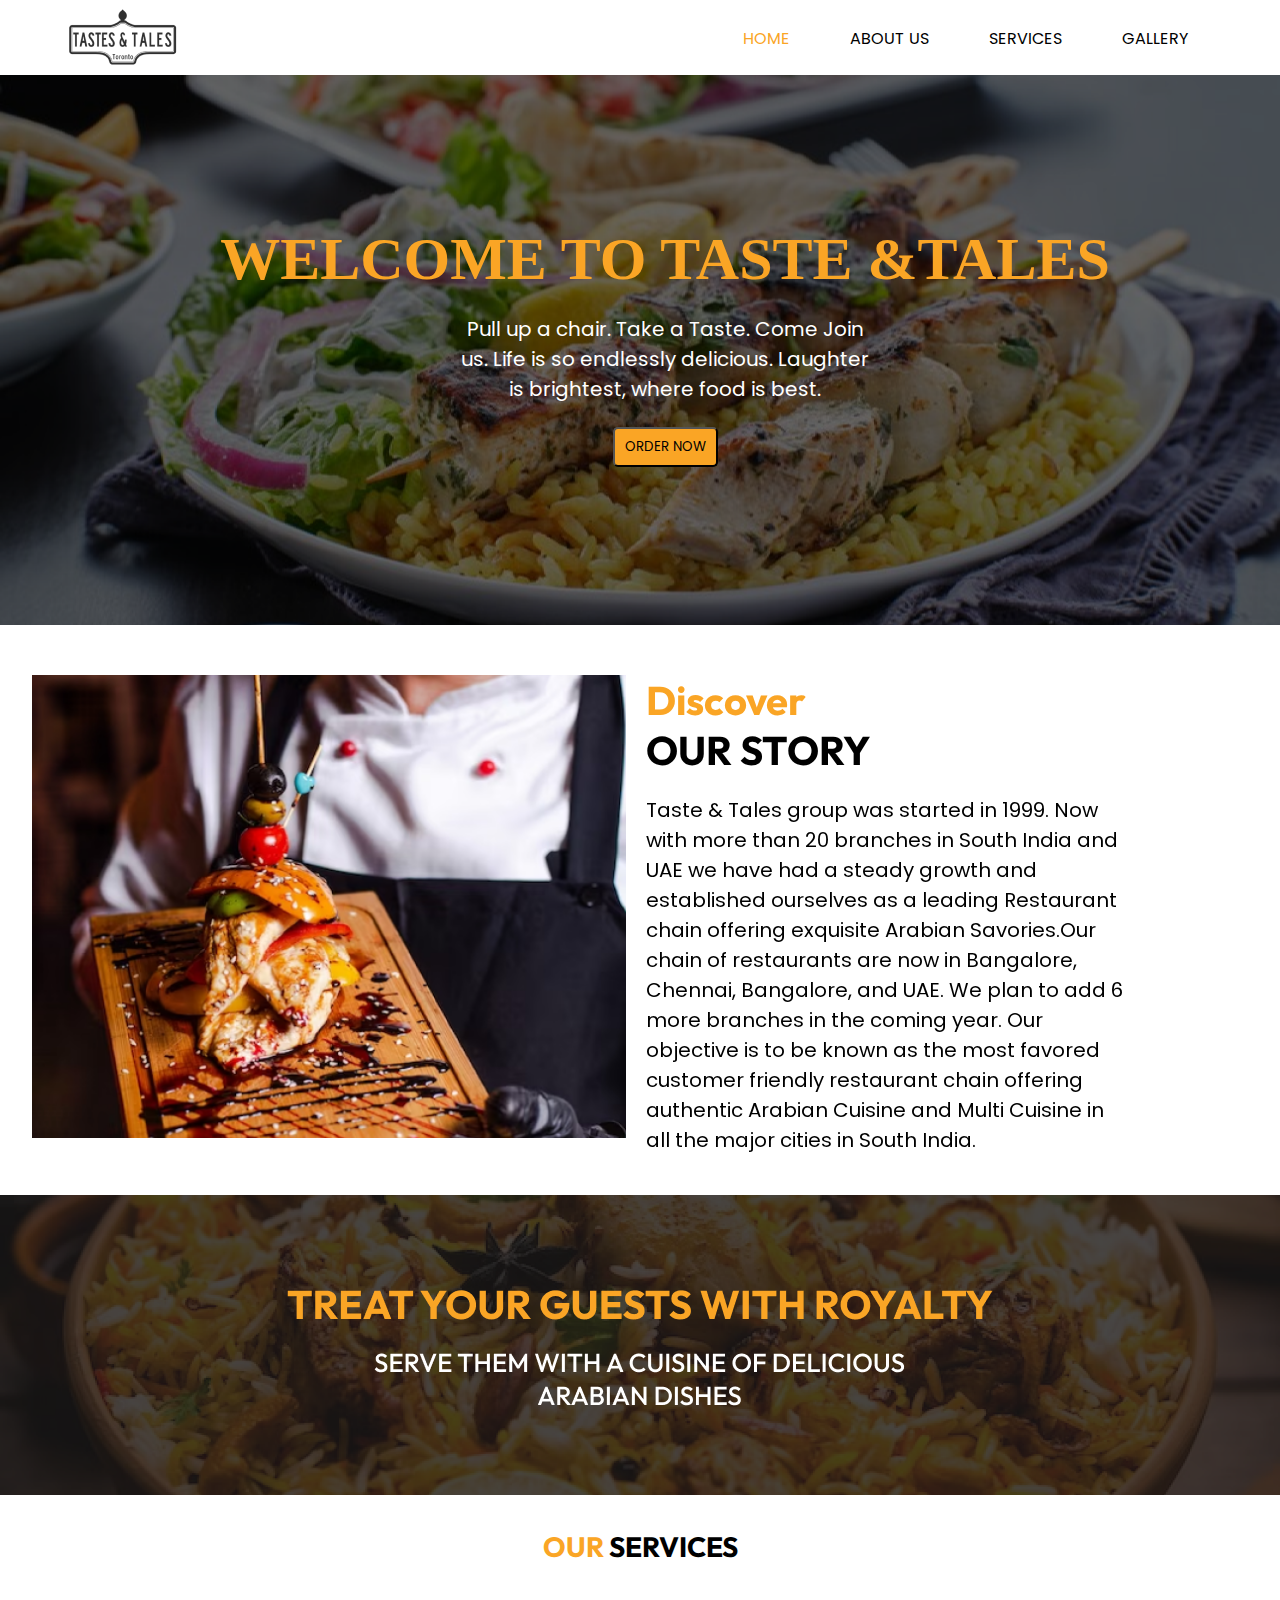
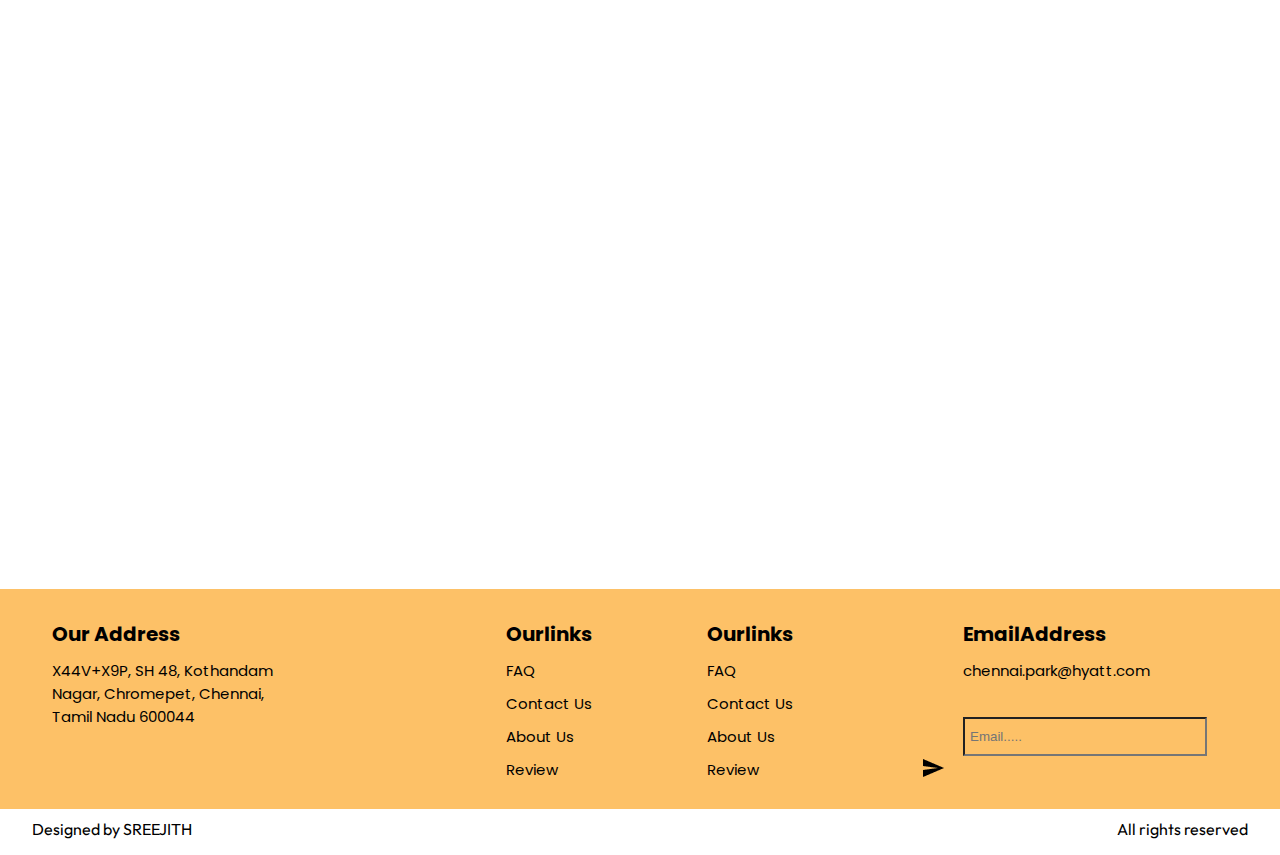
<file: index.html>
<!DOCTYPE html>
<html lang="en">
<head>
    <meta charset="UTF-8">
    <meta name="viewport" content="width=device-width, initial-scale=1.0">
    <title> Tastes & Tales Restaurant Website done by devleoper SREEJITH </title>
    <link rel="shortcut icon" href="./layers/images/header logo.png" type="image/x-icon">
    <script src="https://cdnjs.cloudflare.com/ajax/libs/jquery/3.7.1/jquery.min.js" integrity="sha512-v2CJ7UaYy4JwqLDIrZUI/4hqeoQieOmAZNXBeQyjo21dadnwR+8ZaIJVT8EE2iyI61OV8e6M8PP2/4hpQINQ/g==" crossorigin="anonymous" referrerpolicy="no-referrer"></script>
    <link href="https://unpkg.com/aos@2.3.1/dist/aos.css" rel="stylesheet">
    <link rel="stylesheet" href="./layers/css/home.css">
</head>
<body>

    <script src="https://unpkg.com/aos@2.3.1/dist/aos.js"></script>
    <script>
        AOS.init();
      </script>
    <header>
        <!-- <div class="bgimage"> -->
       
            <div class="gridlayout">
                <div class="mainheader">
                    <div class="headerlogo">
                        <img src="./layers/images/header logo.png" alt="">
        
                    </div>
                    <div class="headercontent">
                        <ul class="uldiv">
                            <li> <a href="./index.html" class="active">HOME</a></li>
                            <li class="aboutus"> <a href="./multipageaboutus.html" class="unactive">ABOUT&nbsp;US</a></li>
                            <li><a href="./multipageservice.html" class="unactive">SERVICES</a></li>
                            <li><a href="./multipagegallery.html" class="unactive">GALLERY</a></li>
                        </ul>
                        
        
                    </div>
                </div>

            </div>

        <!-- </div> -->
       
        
    </header>
    <main>
        <!-- <h1>HOME</h1> -->
        <section>
            <div class="bgimage">
                <div class="gridlayout">
                    <div class="homepageheading">
                        <h1>WELCOME TO TASTE &TALES</h1>
                        <p>Pull up a chair. Take a Taste. Come  Join us. Life is so endlessly delicious. Laughter is brightest, where food is best.</p>
                        <button>ORDER NOW</button>

                    </div>
                    
                </div>


            </div>
        </section>
        <section>
            <div class="gridlayout">
                <div class="ourstory">
                    <div class="ourstoryimage" data-aos="fade-right">
                        <img src="./layers/images/ourstory.png" alt="">
    
                    </div>
                    <div class="ourstorycontent" data-aos="fade-left">
                        <h3 class="discover">Discover </h3>
                        <h3>OUR STORY</h3>
                            
                            <p>Taste & Tales group was started in 1999. Now with more than 20 branches in South India and UAE we have had a steady growth and established ourselves as a leading Restaurant chain offering exquisite Arabian Savories.Our chain of restaurants are now in Bangalore, Chennai, Bangalore, and UAE. We plan to add 6 more branches in the coming year. Our objective is to be known as the most favored customer friendly restaurant chain offering authentic Arabian Cuisine and Multi Cuisine in all the major cities in South India.</p>
    
                    </div>
    
                </div>

            </div>
            
        </section>
        <section>
            <div class="sample">
                <img src="./layers/images/sample.png" alt="">

            </div>
           
        </section>
        <section>
            <div class="gridlayout">
                <div class="servicehead">
                    <h3> <span style="color: #FAA525;"> OUR</span> SERVICES</h3>


                </div>
                <div class="ourservices">
                    <div class="hoverpartyhall" data-aos="flip-left">
                        
                            <img src="./layers/images/partyhall.png" alt="">
    
                        
                        <div class="hoverpartyhallcontent">
                            <h4>PARTY HALL</h4>
    
                        </div>

                    </div>
                    <div class="hoverrestaurant" data-aos="flip-right">
                        
                            <img src="./layers/images/restaurant.png" alt="">
        
                        
                        <div class="hoverrestaurantcontent">
                            <h4>RESTAURANT</h4>
    
                        </div>

                    </div>
                    <div class="hovercatering" data-aos="flip-left">
                       
                            <img src="./layers/images/catering.png" alt="">
        
                        
                        <div class="hovercateringcontent">
                            <h4>CATERING</h4>
    
                        </div>

                    </div>

                    
                   
                  

                </div>
                
                
            </div>
        </section>
    </main>
    <footer>
        <div class="gridlayout">
            <div class="footer">
                <div class="address">
                    <h4>Our Address</h4>
                    <p>X44V+X9P, SH 48, Kothandam Nagar, Chromepet, Chennai, Tamil Nadu 600044</p>

                </div>
                <div class="Ourlinksone">
                    <h4>Ourlinks</h4>
                    <ul>
                        <li>FAQ</li>
                        <li>Contact Us</li>
                        <li>About Us</li>
                        <li>Review</li>
                    </ul>

                </div>
                <div class="Ourlinkstwo">
                    <h4>Ourlinks</h4>
                    <ul>
                        <li>FAQ</li>
                        <li>Contact Us</li>
                        <li>About Us</li>
                        <li>Review</li>
                    </ul>

                </div>
                <div class="EmailAddress">
                    <h4>EmailAddress</h4>
                    <p>chennai.park@hyatt.com</p>
                    <div class="emailbox">
                        <input type="email" placeholder="Email.....">
                        <img src="./layers/images/sendicon.png" alt="">

                    </div>
        

                </div>

            </div>

        </div>
    </footer>
    <section>
        <div class="gridlayout">
            <div class="copyrights">
                <div class="design">
                    <p>Designed by SREEJITH</p>
                </div>
                <div class="rights">
                    <p>All rights reserved</p>
    
                </div>
    
            </div>
        </div>
       
    </section>
    
    
</body>
</html>
</file>
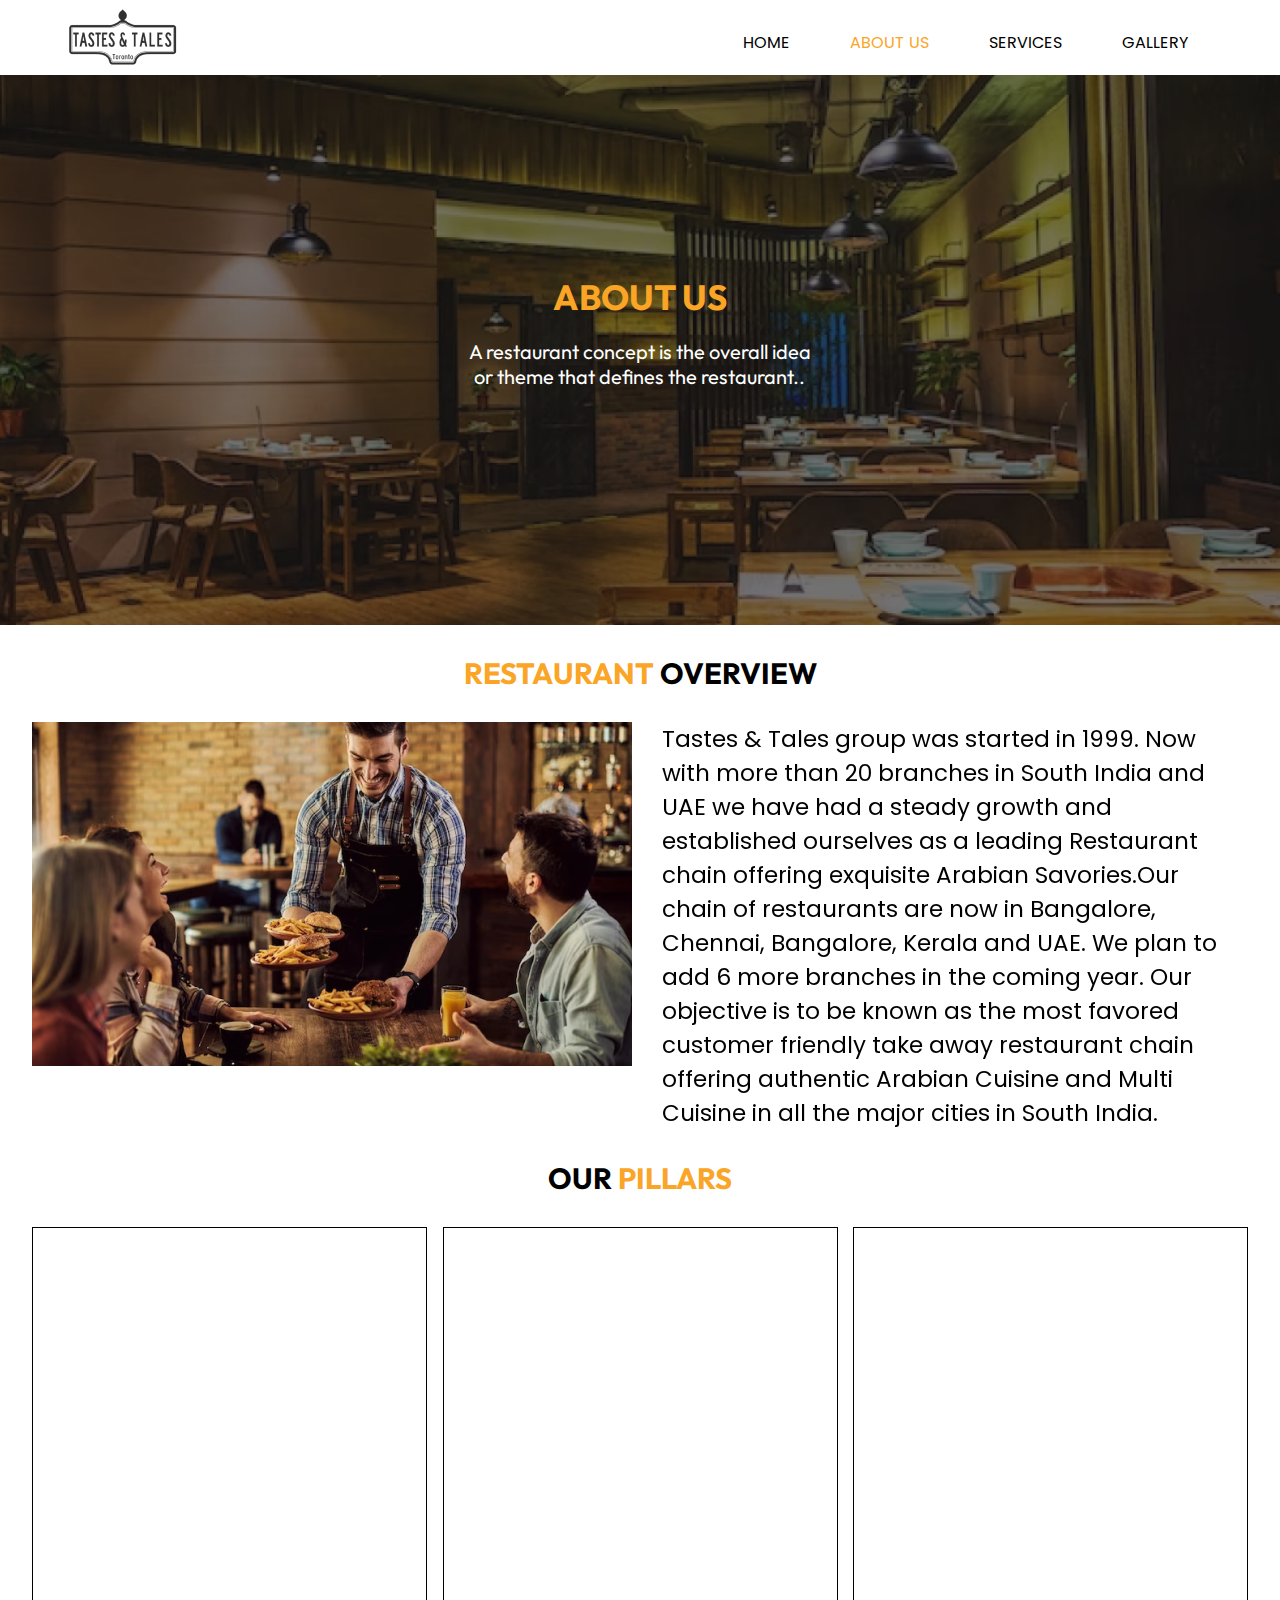
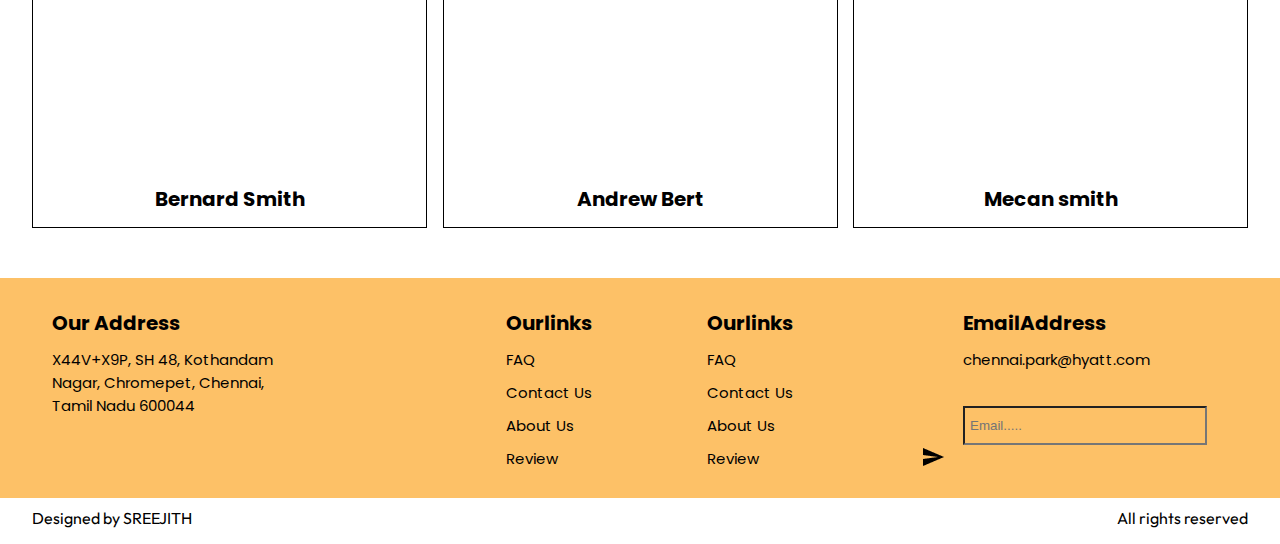
<file: multipageaboutus.html>
<!DOCTYPE html>
<html lang="en">
<head>
    <meta charset="UTF-8">
    <meta name="viewport" content="width=device-width, initial-scale=1.0">
    <title> Tastes & Tales Restaurant Website done by devleoper SREEJITH </title>
    <link rel="shortcut icon" href="./layers/images/header logo.png" type="image/x-icon">
    
    <script src="https://cdnjs.cloudflare.com/ajax/libs/jquery/3.7.1/jquery.min.js" integrity="sha512-v2CJ7UaYy4JwqLDIrZUI/4hqeoQieOmAZNXBeQyjo21dadnwR+8ZaIJVT8EE2iyI61OV8e6M8PP2/4hpQINQ/g==" crossorigin="anonymous" referrerpolicy="no-referrer"></script>
    <script src="https://unpkg.com/aos@2.3.1/dist/aos.js"></script>
    <link href="https://unpkg.com/aos@2.3.1/dist/aos.css" rel="stylesheet">
    <link rel="stylesheet" href="./layers/css/aboutus.css">
</head>
<body>
    <script>
        AOS.init();
      </script>
    <header>
        <!-- <div class="bgimage"> -->
       
            <div class="gridlayout">
                <div class="mainheader">
                    <div class="headerlogo">
                        <img src="./layers/images/header logo.png" alt="">
        
                    </div>
                    <div class="headercontent">
                        <ul class="uldiv">
                            <li> <a href="./index.html" class="unactive">HOME</a></li>
                            <li> <a href="./multipageaboutus.html" class="active">ABOUT US</a></li>
                            <li><a href="./multipageservice.html" class="unactive">SERVICES</a></li>
                            <li><a href="./multipagegallery.html" class="unactive">GALLERY</a></li>
                        </ul>
                        
                        
        
                    </div>
                </div>

            </div>

        <!-- </div> -->
       
        
    </header>
    <main>
        <section>
            <div class="bgimage">
                <div class="gridlayout">
                    <div class="aboutuspageheading">
                        <h2>ABOUT US</h2>
                        <p>A restaurant concept is the overall idea or theme that defines the restaurant..</p>
                    

                    </div>
                    
                </div>


            </div>
        </section>
        <section>
            <div class="gridlayout">
                <div class="RESTAURANTOVERVIEWheading">
                    <h3> <span style="color: #FAA525;"> RESTAURANT</span> OVERVIEW</h3>

                </div>
                <div class="overview">
                    <div class="overviewimage" data-aos="fade-right">
                        <img src="./layers/images/overview.png" alt="">

                    </div>
                    <div class="overviewcontent" data-aos="fade-left">
                        <p>Tastes & Tales  group was started in 1999. Now with more than 20 branches in South India and UAE we have had a steady growth and established ourselves as a leading Restaurant chain offering exquisite Arabian Savories.Our chain of restaurants are now in Bangalore, Chennai, Bangalore, Kerala and UAE. We plan to add 6 more branches in the coming year. Our objective is to be known as the most favored customer friendly take away restaurant chain offering authentic Arabian Cuisine and Multi Cuisine in all the major cities in South India.</p>

                    </div>

                </div>

            </div>
        </section>
        <section>
            <div class="gridlayout">
                <div class="ourpillars">
                    <h3>OUR <span style="color: #FAA525;">PILLARS</span></h3>

                </div>
                <div class="ourchefs">
                    <div class="BernardSmith">
                        <div class="hoverBernardSmith"  data-aos="flip-up">
                            <img src="./layers/images/BernardSmith.png" alt="">

                        
                        <div class="hoverBernardSmithcontent">
                            <h4>HEAD CHEF</h4>

                        </div>

                        </div> 
                        <h4>Bernard Smith</h4> 
                    </div>
                    
                    <div class="AndrewBert">
                        <div class="hoverAndrewBert" data-aos="zoom-in">
                            <img src="./layers/images/AndrewBert.png" alt="">

                        
                        <div class="hoverAndrewBertcontent">
                            <h4>ASSISTANT CHEFF</h4>

                        </div>

                        </div> 
                        <h4>Andrew Bert</h4> 
                    </div>  
                    <div class="Mecansmith">
                        <div class="hoverMecansmith" data-aos="flip-down">
                            <img src="./layers/images/Mecansmith.png" alt="">

                        
                        <div class="hoverMecansmithcontent">
                            <h4>FOOD SUPERVISOR</h4>

                        </div>

                        </div> 
                        <h4>Mecan smith</h4> 
                    </div>     
                           
                        







                        

                    
                    <!-- <div class="AndrewBert">
                        <img src="./assets/image/AndrewBert.png" alt="">
                        <h4>Andrew Bert</h4>

                    </div> -->
                    <!-- <div class="Mecansmith">
                        <img src="./assets/image/Mecansmith.png" alt="">
                        <h4>Mecan Smith</h4>

                    </div> -->

                </div>
            </div>
        </section>
        
    </main>
     <footer>
        <div class="gridlayout">
            <div class="footer">
                <div class="address">
                    <h4>Our Address</h4>
                    <p>X44V+X9P, SH 48, Kothandam Nagar, Chromepet, Chennai, Tamil Nadu 600044</p>

                </div>
                <div class="Ourlinksone">
                    <h4>Ourlinks</h4>
                    <ul>
                        <li>FAQ</li>
                        <li>Contact Us</li>
                        <li>About Us</li>
                        <li>Review</li>
                    </ul>

                </div>
                <div class="Ourlinkstwo">
                    <h4>Ourlinks</h4>
                    <ul>
                        <li>FAQ</li>
                        <li>Contact Us</li>
                        <li>About Us</li>
                        <li>Review</li>
                    </ul>

                </div>
                <div class="EmailAddress">
                    <h4>EmailAddress</h4>
                    <p>chennai.park@hyatt.com</p>
                    <div class="emailbox">
                        <input type="email" placeholder="Email.....">
                        <img src="./layers/images/sendicon.png" alt="">

                    </div>
        

                </div>

            </div>

        </div>
    </footer>
    <section>
        <div class="gridlayout">
            <div class="copyrights">
                <div class="design">
                    <p>Designed by SREEJITH</p>
                </div>
                <div class="rights">
                    <p>All rights reserved</p>
    
                </div>
    
            </div>
        </div>
       
    </section>
    
    
    
</body>
</html>
</file>
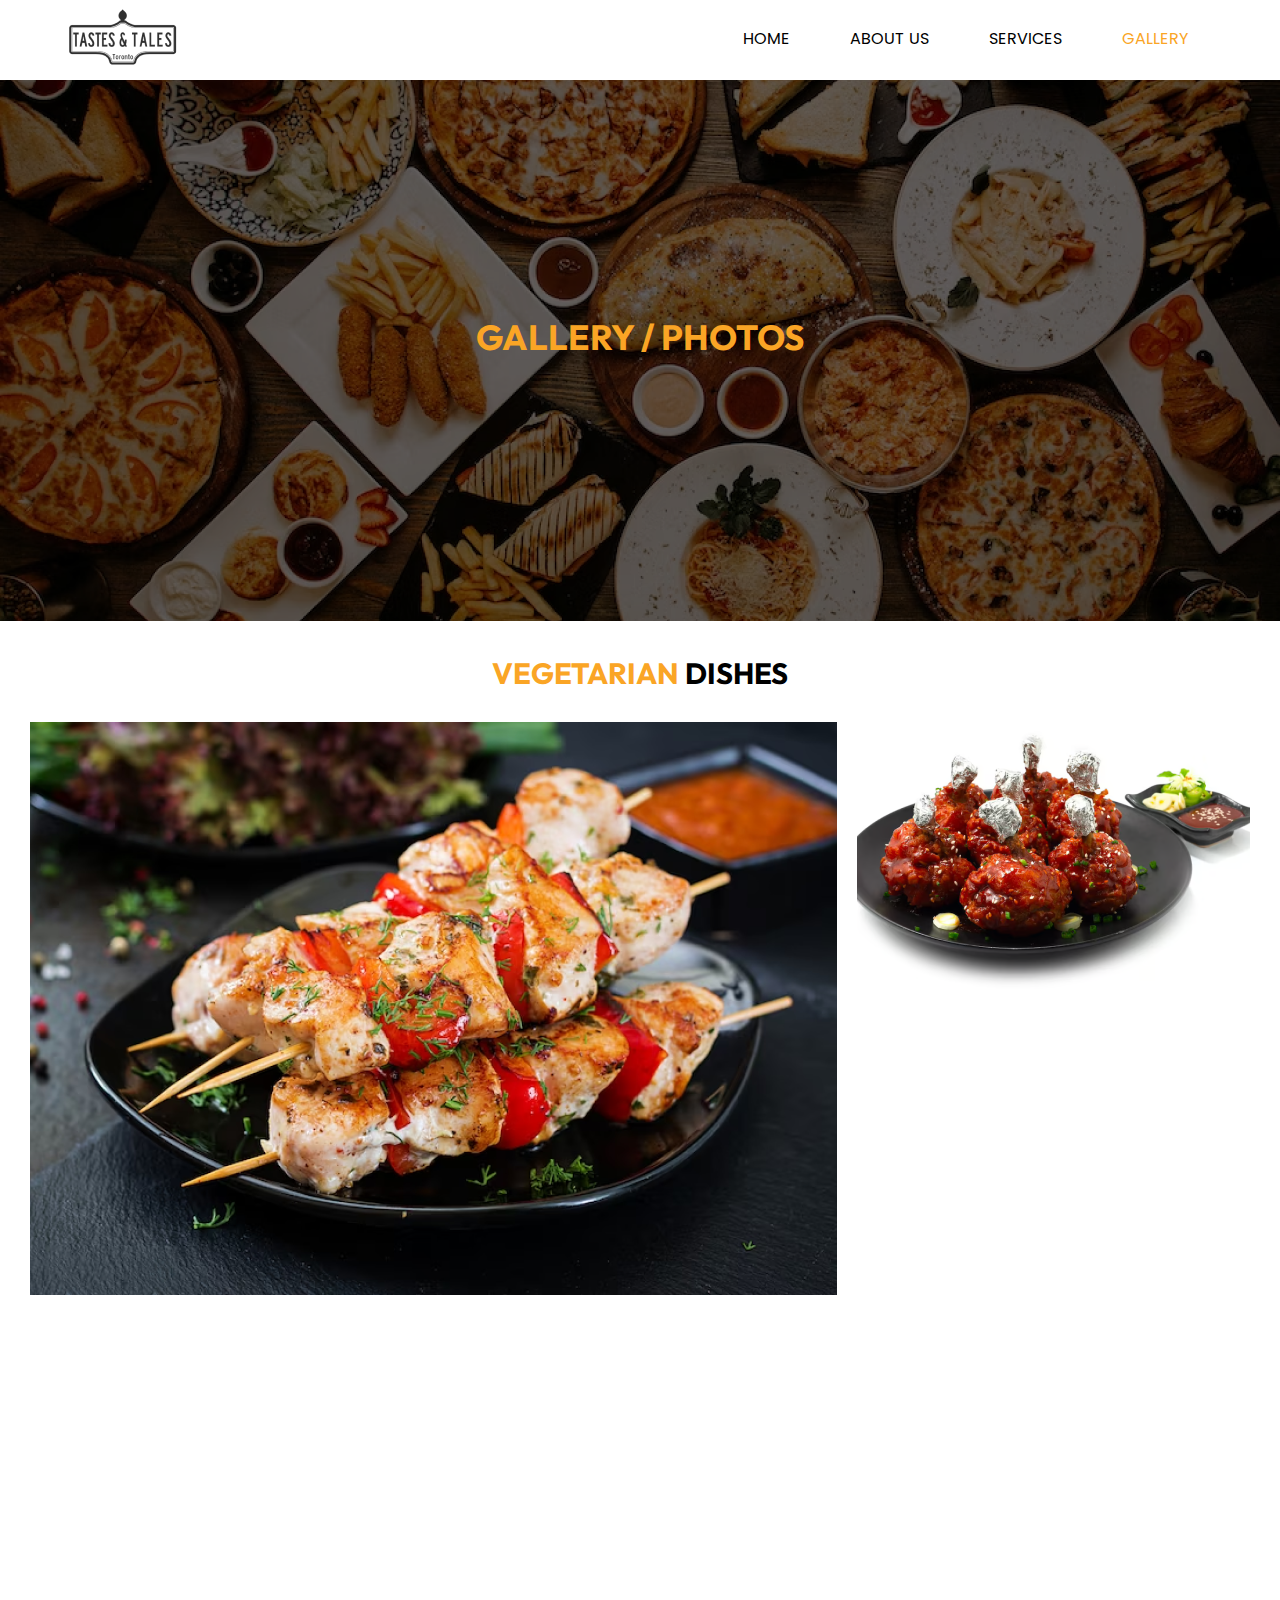
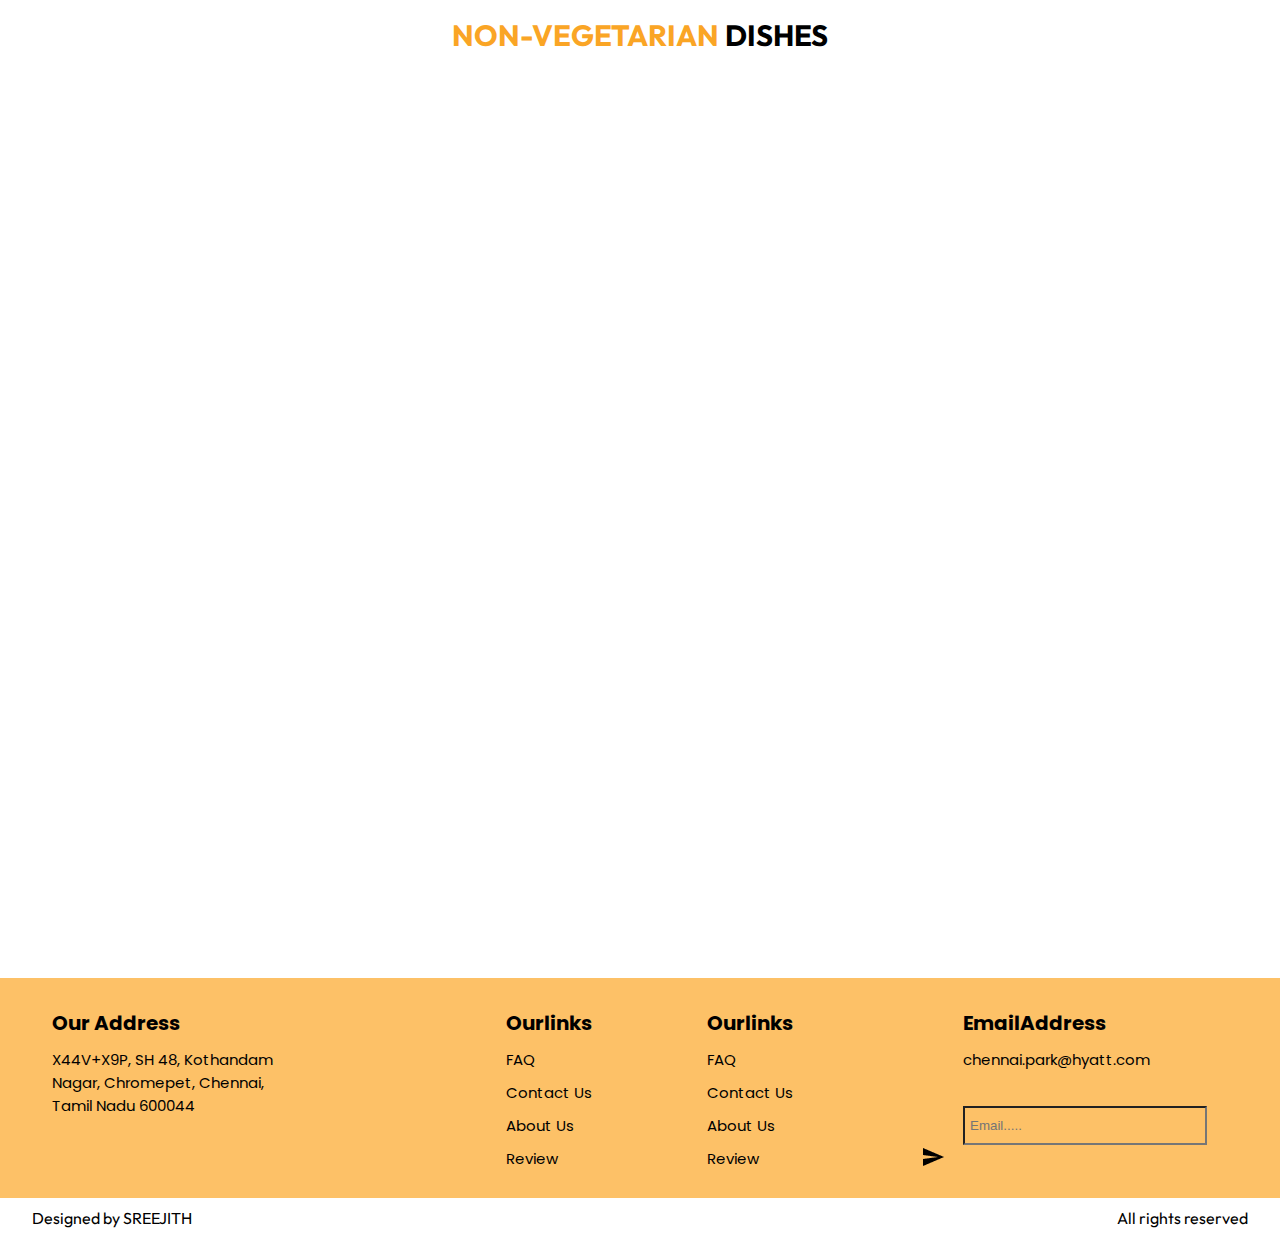
<file: multipagegallery.html>
<!DOCTYPE html>
<html lang="en">
<head>
    <meta charset="UTF-8">
    <meta name="viewport" content="width=device-width, initial-scale=1.0">
    <title> Tastes & Tales Restaurant Website done by devleoper SREEJITH </title>
    <link rel="shortcut icon" href="./layers/images/header logo.png" type="image/x-icon">
    <script src="https://cdnjs.cloudflare.com/ajax/libs/jquery/3.7.1/jquery.min.js" integrity="sha512-v2CJ7UaYy4JwqLDIrZUI/4hqeoQieOmAZNXBeQyjo21dadnwR+8ZaIJVT8EE2iyI61OV8e6M8PP2/4hpQINQ/g==" crossorigin="anonymous" referrerpolicy="no-referrer"></script>
    <link href="https://unpkg.com/aos@2.3.1/dist/aos.css" rel="stylesheet">
    <script src="https://unpkg.com/aos@2.3.1/dist/aos.js"></script>

    <link rel="stylesheet" href="./layers/css/gallery.css">
</head>
<body>
    <script>
        AOS.init();
      </script>
    <header>
        <header>
            <!-- <div class="bgimage"> -->
           
                <div class="gridlayout">
                    <div class="mainheader">
                        <div class="headerlogo">
                            <img src="./layers/images/header logo.png" alt="">
            
                        </div>
                        <div class="headercontent">
                            <ul class="uldiv">
                                <li> <a href="./index.html" class="unactive">HOME</a></li>
                                <li> <a href="./multipageaboutus.html" class="unactive">ABOUT US</a></li>
                                <li><a href="./multipageservice.html" class="unactive">SERVICES</a></li>
                                <li><a href="./multipagegallery.html" class="active">GALLERY</a></li>
                            </ul>
                            
                            
            
                        </div>
                    </div>
    
                </div>
    
            <!-- </div> -->
           
            
        </header>
        
    </header>
    <main>
        <section>
            <div class="bgimage">
                <div class="gridlayout">
                    <div class="foodgalleryheading">
                        <h2>GALLERY / PHOTOS</h2>
                        

                    </div>
                    
                </div>


            </div>
        </section>
        <section>
            <div class="gridlayout">
                <div class="vegetariandishesheading"  >
                    <h3> <span style="color: #FAA525;"> VEGETARIAN</span>  DISHES</h3>

                </div>
                <div class="mainbox">
                    <div class="subboxone">
                        <div class="hoverpaneertikka">
                            <img src="./layers/images/paneertikka.png" alt="" data-aos="fade-up-right">
                            <div class="hoverpaneertikkaconcept">
                                <h4>PANEER TIKKA</h4>


                            </div>

                        </div>
                        <div class="mainsubboxone">
                            <div class="hovervegbiriyani">
                               <img src="./layers/images/vegbiriyani.png" alt="" data-aos="fade-down">
                               <div class="hovervegbiriyaniconcept">
                                <h4>VEG BIRYANI</h4>


                            </div>


                            </div>
                            <div class="hovervegpulao">
                                <img src="./layers/images/vegpulao.png" alt="" data-aos="fade-down">
                                <div class="hovervegpulaoconcept">
                                    <h4>VEG PULAO</h4>

                                </div>
    
                            </div>

                        </div>
                        

                    </div>
                    <div class="subboxtwo">
                        <div class="hovergopimanchurian">
                            <img src="./layers/images/gopimanchurian.png" alt="" data-aos="flip-left">
                            <div class="hovergopimanchurianconcept">
                                <h4>GOPI MANCHURIAN</h4>


                            </div>

                        </div>
                        <div class="hoverpaneerbuttermasala">
                            <img src="./layers/images/paneerbuttermasala.png" alt="" data-aos="flip-left">
                            <div class="hoverpaneerbuttermasalaconcept">
                                <h4>PANEER BUTTERMASALA</h4>

                            </div>

                        </div>
                        <div class="hovervegnoodeles">
                            <img src="./layers/images/vegnoodeles.png" alt="" data-aos="fade-down">
                            <div class="hovervegnoodelesconcept">
                                <h4>VEG NOODLES</h4>


                            </div>

                        </div>

                    </div>

                </div>
        </section>
        <section>
            <div class="gridlayout">
                <div class="non-vegetariandishesheading"  >
                    <h3> <span style="color: #FAA525;"> NON-VEGETARIAN</span>  DISHES</h3>

                </div>
                <div class="mainbox2">
                    <div class="subboxone2">
                        <div class=" hoverchickenlollipop">
                            <img src="./layers/images/chickenlollipop.png" alt="" data-aos="flip-left">

                            <div class="hoverchickenlollipopcontent">
                                <h4>CHICKEN LOLLIPOP</h4>

                            </div>

                        </div>
                        <div class=" hovertandooriprawns">
                            <img src="./layers/images/tandooriprawns.png" alt="" data-aos="flip-left">
                            <div class="hovertandooriprawnscontent">
                                <h4>TANDOORI PRAWNS</h4>


                            </div>

                        </div>
                        <div class="hoverfishfry">
                            <img src="./layers/images/fishfry.png" alt="" data-aos="fade-down">
                            <div class="hoverfishfrycontent">
                                <h4>FISH FRY</h4>


                            </div>

                        </div>



                    </div>
                    <div class="subboxtwo2">
                        <div class="hovergrilledchicken">
                            <img src="./layers/images/grilledchicken.png" alt="" data-aos="fade-up-left">
                            <div class="hovergrilledchickencontent">
                                <h4>GRILLED CHICKEN</h4>


                            </div>

                        </div>
                        <div class="mainsubboxtwo2">
                            <div class="hovermuttonmandi">
                               <img src="./layers/images/muttonmandi.png" alt="" data-aos="fade-down">
                               <div class="hovermuttonmandicontent">
                                <h4>MUTTON MANDI</h4>


                               </div>

                            </div>
                            <div class="hoverbiryani">
                                <img src="./layers/images/biryani.png" alt="" data-aos="fade-down">
                                <div class="hoverbiryanicontent">
                                    <h4>BIRYANI</h4>
                                     
                                </div>
    
                            </div>

                        </div>


                    </div>

                </div>


            </div>
        </section>
        
    </main>
    <footer>
        <div class="gridlayout">
            <div class="footer">
                <div class="address">
                    <h4>Our Address</h4>
                    <p>X44V+X9P, SH 48, Kothandam Nagar, Chromepet, Chennai, Tamil Nadu 600044</p>

                </div>
                <div class="Ourlinksone">
                    <h4>Ourlinks</h4>
                    <ul>
                        <li>FAQ</li>
                        <li>Contact Us</li>
                        <li>About Us</li>
                        <li>Review</li>
                    </ul>

                </div>
                <div class="Ourlinkstwo">
                    <h4>Ourlinks</h4>
                    <ul>
                        <li>FAQ</li>
                        <li>Contact Us</li>
                        <li>About Us</li>
                        <li>Review</li>
                    </ul>

                </div>
                <div class="EmailAddress">
                    <h4>EmailAddress</h4>
                    <p>chennai.park@hyatt.com</p>
                    <div class="emailbox">
                        <input type="email" placeholder="Email.....">
                        <img src="./layers/images/sendicon.png" alt="">

                    </div>
        

                </div>

            </div>

        </div>
    </footer>
    <section>
        <div class="gridlayout">
            <div class="copyrights">
                <div class="design">
                    <p>Designed by SREEJITH</p>
                </div>
                <div class="rights">
                    <p>All rights reserved</p>
    
                </div>
    
            </div>
        </div>
       
    </section>
</body>
</html>
</file>
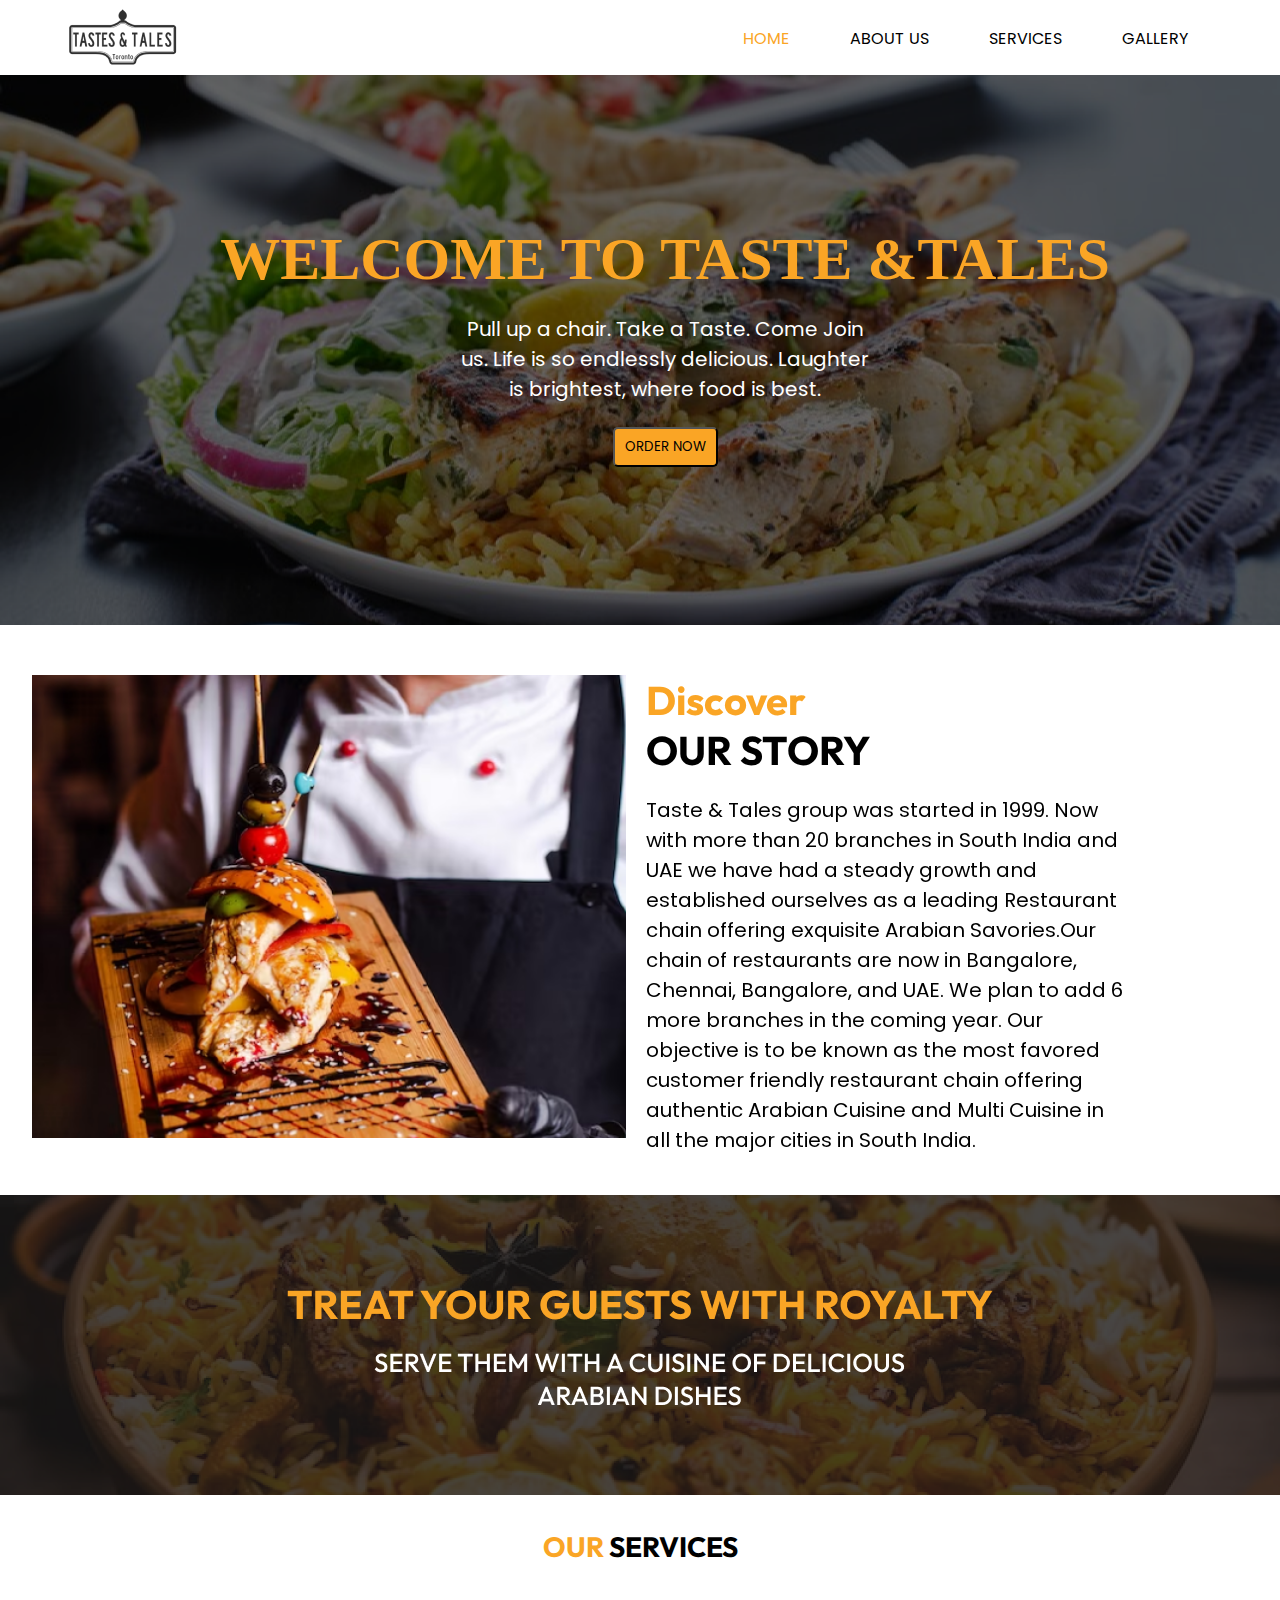
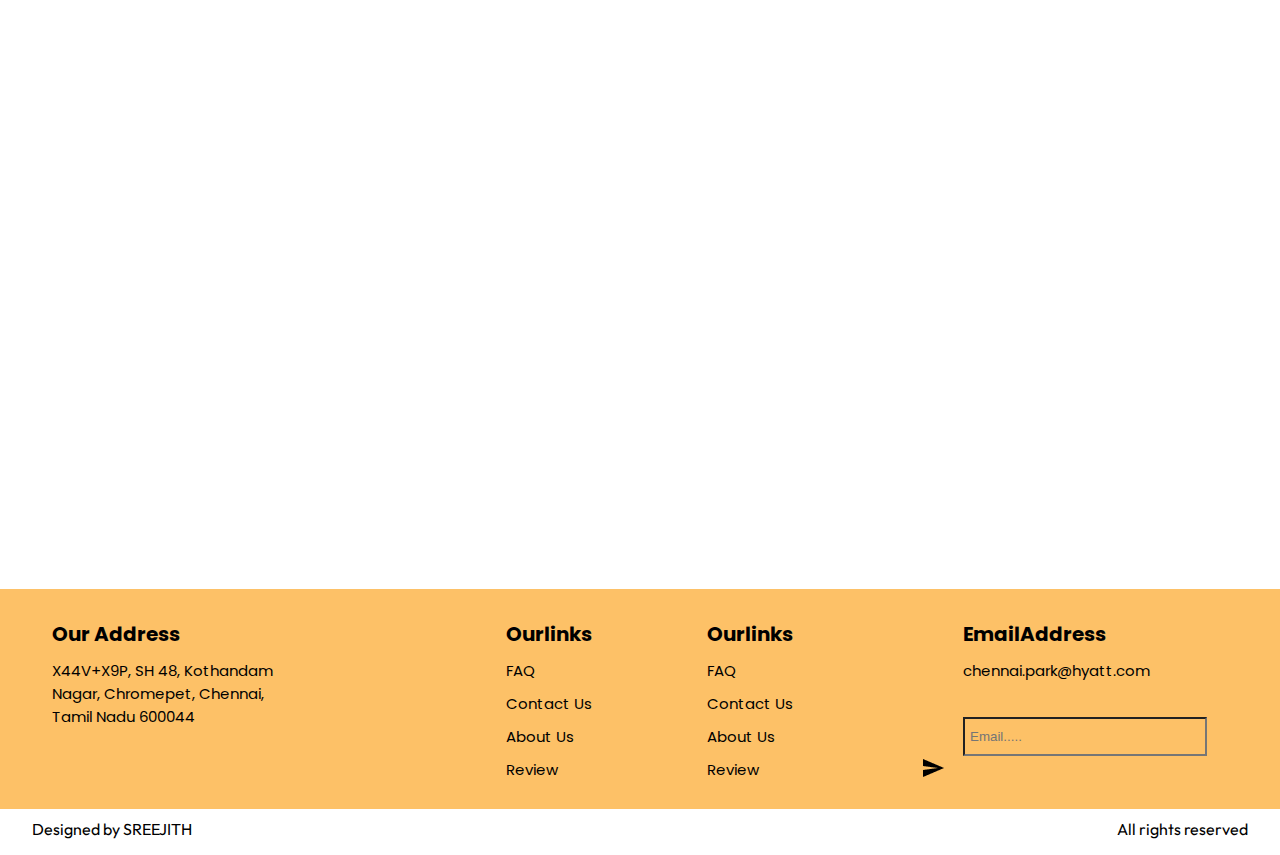
<file: multipagehome.html>
<!DOCTYPE html>
<html lang="en">
<head>
    <meta charset="UTF-8">
    <meta name="viewport" content="width=device-width, initial-scale=1.0">
    <title> Tastes & Tales Restaurant Website done by devleoper SREEJITH </title>
    <link rel="shortcut icon" href="./layers/images/header logo.png" type="image/x-icon">
    <script src="https://cdnjs.cloudflare.com/ajax/libs/jquery/3.7.1/jquery.min.js" integrity="sha512-v2CJ7UaYy4JwqLDIrZUI/4hqeoQieOmAZNXBeQyjo21dadnwR+8ZaIJVT8EE2iyI61OV8e6M8PP2/4hpQINQ/g==" crossorigin="anonymous" referrerpolicy="no-referrer"></script>
    <link href="https://unpkg.com/aos@2.3.1/dist/aos.css" rel="stylesheet">
    <link rel="stylesheet" href="./layers/css/home.css">
</head>
<body>

    <script src="https://unpkg.com/aos@2.3.1/dist/aos.js"></script>
    <script>
        AOS.init();
      </script>
    <header>
        <!-- <div class="bgimage"> -->
       
            <div class="gridlayout">
                <div class="mainheader">
                    <div class="headerlogo">
                        <img src="./layers/images/header logo.png" alt="">
        
                    </div>
                    <div class="headercontent">
                        <ul class="uldiv">
                            <li> <a href="./multipagehome.html" class="active">HOME</a></li>
                            <li class="aboutus"> <a href="./multipageaboutus.html" class="unactive">ABOUT&nbsp;US</a></li>
                            <li><a href="./multipageservice.html" class="unactive">SERVICES</a></li>
                            <li><a href="./multipagegallery.html" class="unactive">GALLERY</a></li>
                        </ul>
                        
        
                    </div>
                </div>

            </div>

        <!-- </div> -->
       
        
    </header>
    <main>
        <!-- <h1>HOME</h1> -->
        <section>
            <div class="bgimage">
                <div class="gridlayout">
                    <div class="homepageheading">
                        <h1>WELCOME TO TASTE &TALES</h1>
                        <p>Pull up a chair. Take a Taste. Come  Join us. Life is so endlessly delicious. Laughter is brightest, where food is best.</p>
                        <button>ORDER NOW</button>

                    </div>
                    
                </div>


            </div>
        </section>
        <section>
            <div class="gridlayout">
                <div class="ourstory">
                    <div class="ourstoryimage" data-aos="fade-right">
                        <img src="./layers/images/ourstory.png" alt="">
    
                    </div>
                    <div class="ourstorycontent" data-aos="fade-left">
                        <h3 class="discover">Discover </h3>
                        <h3>OUR STORY</h3>
                            
                            <p>Taste & Tales group was started in 1999. Now with more than 20 branches in South India and UAE we have had a steady growth and established ourselves as a leading Restaurant chain offering exquisite Arabian Savories.Our chain of restaurants are now in Bangalore, Chennai, Bangalore, and UAE. We plan to add 6 more branches in the coming year. Our objective is to be known as the most favored customer friendly restaurant chain offering authentic Arabian Cuisine and Multi Cuisine in all the major cities in South India.</p>
    
                    </div>
    
                </div>

            </div>
            
        </section>
        <section>
            <div class="sample">
                <img src="./layers/images/sample.png" alt="">

            </div>
           
        </section>
        <section>
            <div class="gridlayout">
                <div class="servicehead">
                    <h3> <span style="color: #FAA525;"> OUR</span> SERVICES</h3>


                </div>
                <div class="ourservices">
                    <div class="hoverpartyhall" data-aos="flip-left">
                        
                            <img src="./layers/images/partyhall.png" alt="">
    
                        
                        <div class="hoverpartyhallcontent">
                            <h4>PARTY HALL</h4>
    
                        </div>

                    </div>
                    <div class="hoverrestaurant" data-aos="flip-right">
                        
                            <img src="./layers/images/restaurant.png" alt="">
        
                        
                        <div class="hoverrestaurantcontent">
                            <h4>RESTAURANT</h4>
    
                        </div>

                    </div>
                    <div class="hovercatering" data-aos="flip-left">
                       
                            <img src="./layers/images/catering.png" alt="">
        
                        
                        <div class="hovercateringcontent">
                            <h4>CATERING</h4>
    
                        </div>

                    </div>

                    
                   
                  

                </div>
                
                
            </div>
        </section>
    </main>
    <footer>
        <div class="gridlayout">
            <div class="footer">
                <div class="address">
                    <h4>Our Address</h4>
                    <p>X44V+X9P, SH 48, Kothandam Nagar, Chromepet, Chennai, Tamil Nadu 600044</p>

                </div>
                <div class="Ourlinksone">
                    <h4>Ourlinks</h4>
                    <ul>
                        <li>FAQ</li>
                        <li>Contact Us</li>
                        <li>About Us</li>
                        <li>Review</li>
                    </ul>

                </div>
                <div class="Ourlinkstwo">
                    <h4>Ourlinks</h4>
                    <ul>
                        <li>FAQ</li>
                        <li>Contact Us</li>
                        <li>About Us</li>
                        <li>Review</li>
                    </ul>

                </div>
                <div class="EmailAddress">
                    <h4>EmailAddress</h4>
                    <p>chennai.park@hyatt.com</p>
                    <div class="emailbox">
                        <input type="email" placeholder="Email.....">
                        <img src="./layers/images/sendicon.png" alt="">

                    </div>
        

                </div>

            </div>

        </div>
    </footer>
    <section>
        <div class="gridlayout">
            <div class="copyrights">
                <div class="design">
                    <p>Designed by SREEJITH</p>
                </div>
                <div class="rights">
                    <p>All rights reserved</p>
    
                </div>
    
            </div>
        </div>
       
    </section>
    
    
</body>
</html>
</file>
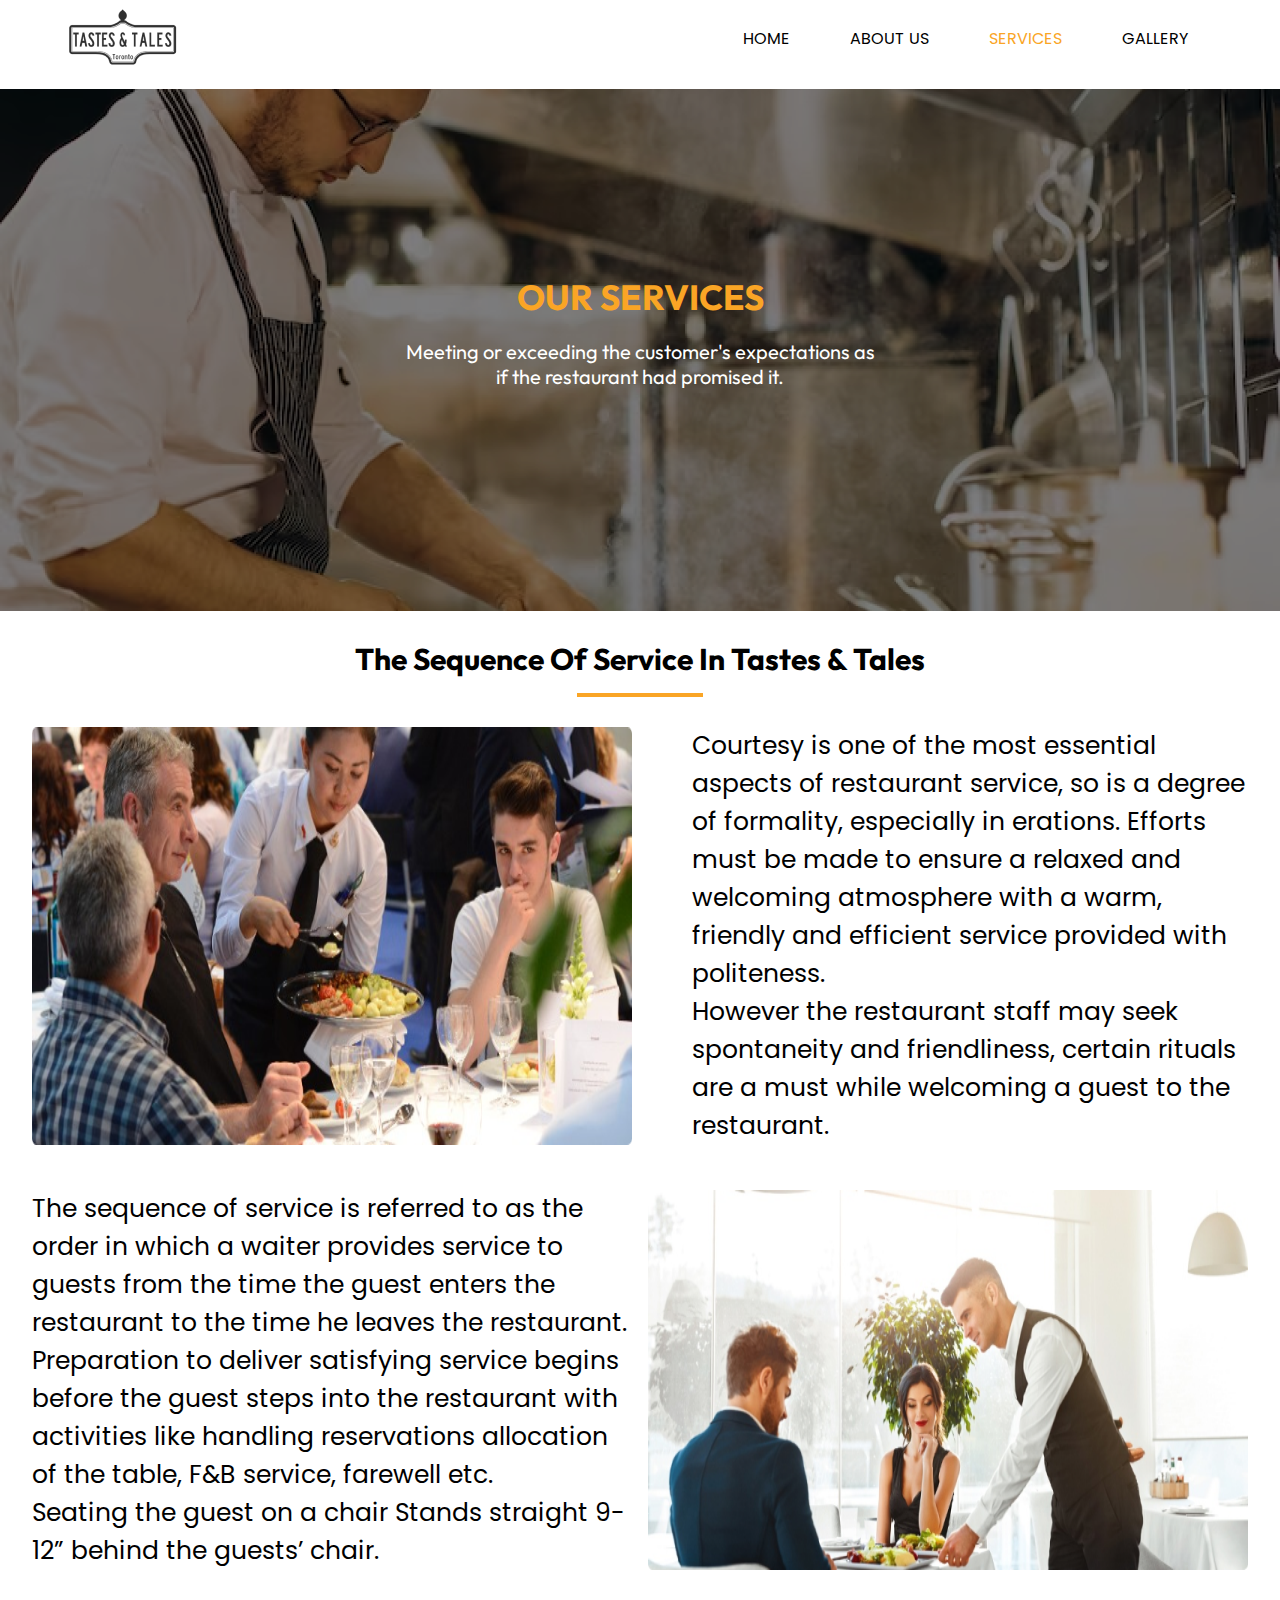
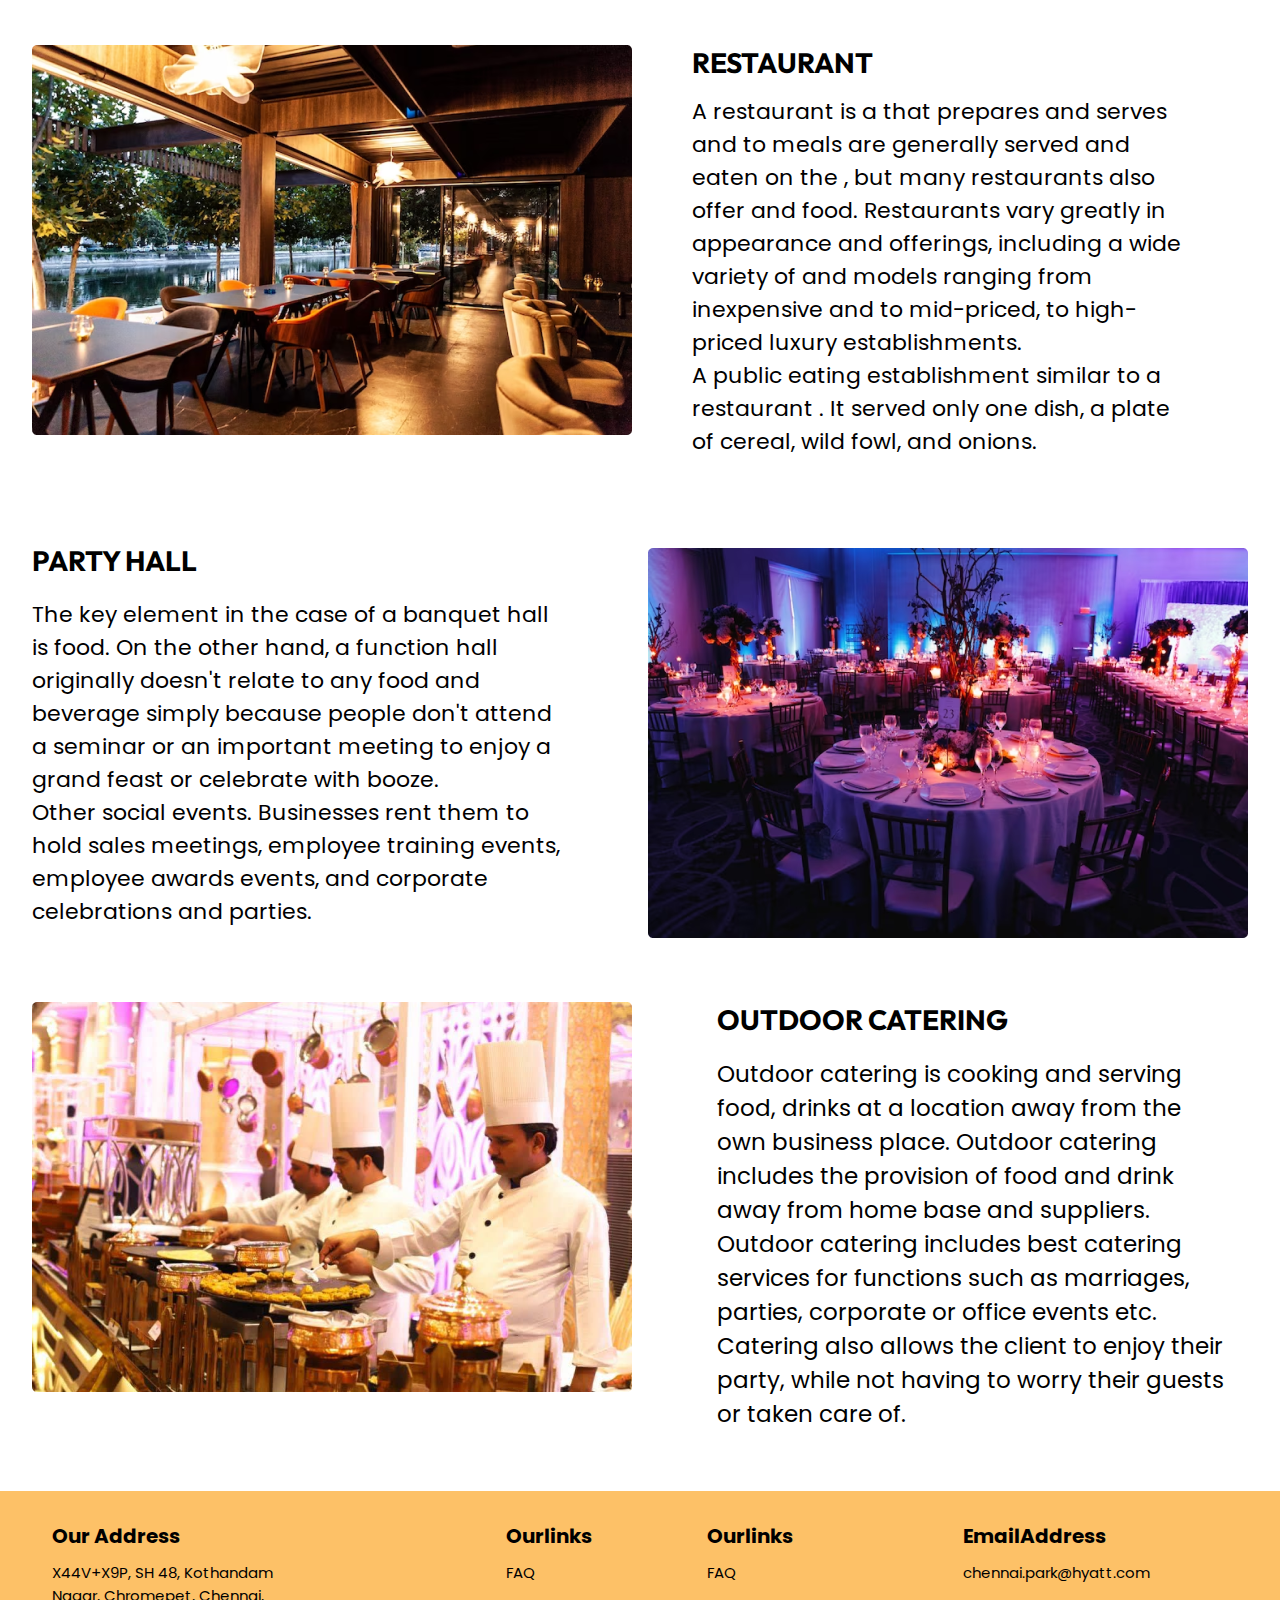
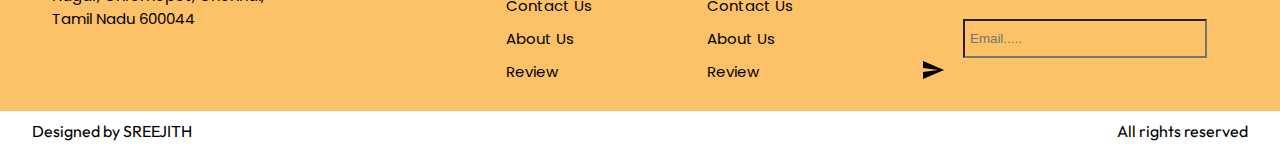
<file: multipageservice.html>
<!DOCTYPE html>
<html lang="en">
<head>
    <meta charset="UTF-8">
    <meta name="viewport" content="width=device-width, initial-scale=1.0">
    <title> Tastes & Tales Restaurant Website done by devleoper SREEJITH </title>
    <link rel="shortcut icon" href="./layers/images/header logo.png" type="image/x-icon">
    
    <link rel="stylesheet" href="./layers/css/service.css">
</head>
<body>
    
    <header>
        <!-- <div class="bgimage"> -->
       
            <div class="gridlayout">
                <div class="mainheader">
                    <div class="headerlogo">
                        <img src="./layers/images/header logo.png" alt="">
        
                    </div>
                    <div class="headercontent">
                        <ul class="uldiv">
                            <li> <a href="./index.html" class="unactive">HOME</a></li>
                            <li> <a href="./multipageaboutus.html" class="unactive">ABOUT US</a></li>
                            <li><a href="./multipageservice.html" class="active">SERVICES</a></li>
                            <li><a href="./multipagegallery.html" class="unactive">GALLERY</a></li>
                        </ul>
                        
        
                    </div>
                </div>

            </div>

        <!-- </div> -->
       
        
    </header>
    <main>
        <section>
            <div class="bgimage">
                <div class="gridlayout">
                    <div class="servicespageheading">
                        <h2>OUR SERVICES</h2>
                        <p>Meeting or exceeding the customer's expectations as if the restaurant had promised it.</p>
                    

                    </div>
                    
                </div>


            </div>
        </section>
        <section>
            <div class="gridlayout">
                <div class="sequenceservice">
                    <h3>The Sequence Of Service In Tastes & Tales</h3>
                    <hr>

                </div>
                <div class="serviceone"  >
                    <img src="./layers/images/serviceone (1).png" alt=""  >

                    
                    <p  >Courtesy is one of the most essential aspects of restaurant service, so is a degree of formality, especially in erations. Efforts must be made to ensure a relaxed and welcoming atmosphere with a warm, friendly and efficient service provided with politeness. <br>However the restaurant staff may seek spontaneity and friendliness, certain rituals are a must while welcoming a guest to the restaurant.</p>
                   

                </div>
                <div class="servicetwo">
                    <p >The sequence of service is referred to as the order in which a waiter provides service to guests from the time the guest enters the restaurant to the time he leaves the restaurant. Preparation to deliver satisfying service begins before the guest steps into the restaurant with activities like handling reservations allocation of the table, F&B service, farewell etc. <br>Seating the guest on a chair Stands straight 9-12” behind the guests’ chair.</p>
                    <img src="./layers/images/servicetwo.png" alt="" >

                </div>

            </div>
        </section>
        <section>
            <div class="gridlayout">
                <!-- <div class="ourserviceheading">
                    <h3> <span style="color: #FAA525;"> OUR</span> SERVICES</h3>

                </div> -->
                <div class="restaurant">
                    <div class="restaurantimage" >
                        <img src="./layers/images/restaurantone.png" alt="">
    
                    </div>
                    <div class="restaurantcontent">
                        <h4>RESTAURANT</h4>
                        <!-- <hr> -->
                        <p>A restaurant is a that prepares and serves and to meals are generally served and eaten on the , but many restaurants also offer and food. Restaurants vary greatly in appearance and offerings, including a wide variety of  and  models ranging from inexpensive and to mid-priced, to high-priced luxury establishments. <br>A public eating establishment similar to a restaurant . It served only one dish, a plate of cereal, wild fowl, and onions.</p>
    
                    </div>
                    

                </div>
                <div class="partyhall">
                    <div class="partyhallcontent" >
                        <h4>PARTY HALL</h4>
                        <!-- <hr> -->
                        <p>The key element in the case of a banquet hall is food. On the other hand, a function hall originally doesn't relate to any food and beverage simply because people don't attend a seminar or an important meeting to enjoy a grand feast or celebrate with booze. <br> Other social events. Businesses rent them to hold sales meetings, employee training events, employee awards events, and corporate celebrations and parties.</p>
    
                    </div>
                   
                    <div class="partyhallimage">
                        <img src="./layers/images/partyhallone.png" alt="">
    
                    </div>
                    

                </div>
                <div class="outdoorcatering">
                    <div class="outdoorcateringimage" >
                        <img src="./layers/images/cateringone.png" alt="">
    
                    </div>
                    <div class="outdoorcateringcontent">
                        <h4>OUTDOOR CATERING</h4>
                        <!-- <hr> -->
                        <p>Outdoor catering is cooking and serving food, drinks at a location away from the own business place. Outdoor catering includes the provision of food and drink away from home base and suppliers. Outdoor catering includes best catering services for functions such as marriages, parties, corporate or office events etc. <br>Catering also allows the client to enjoy their party, while not having to worry  their guests or taken care of. </p>
    
                    </div>
                   

                </div>
                

            </div>
        </section>
    </main>
    <footer>
        <div class="gridlayout">
            <div class="footer">
                <div class="address">
                    <h4>Our Address</h4>
                    <p>X44V+X9P, SH 48, Kothandam Nagar, Chromepet, Chennai, Tamil Nadu 600044</p>

                </div>
                <div class="Ourlinksone">
                    <h4>Ourlinks</h4>
                    <ul>
                        <li>FAQ</li>
                        <li>Contact Us</li>
                        <li>About Us</li>
                        <li>Review</li>
                    </ul>

                </div>
                <div class="Ourlinkstwo">
                    <h4>Ourlinks</h4>
                    <ul>
                        <li>FAQ</li>
                        <li>Contact Us</li>
                        <li>About Us</li>
                        <li>Review</li>
                    </ul>

                </div>
                <div class="EmailAddress">
                    <h4>EmailAddress</h4>
                    <p>chennai.park@hyatt.com</p>
                    <div class="emailbox">
                        <input type="email" placeholder="Email.....">
                        <img src="./layers/images/sendicon.png" alt="">

                    </div>
        

                </div>

            </div>

        </div>
    </footer>
    <section>
        <div class="gridlayout">
            <div class="copyrights">
                <div class="design">
                    <p>Designed by SREEJITH</p>
                </div>
                <div class="rights">
                    <p>All rights reserved</p>
    
                </div>
    
            </div>
        </div>
       
    </section>
</body>
</html>
</file>
<file: layers/css/home.css>
@import url('https://fonts.googleapis.com/css2?family=Poppins&display=swap');
@import url('https://fonts.googleapis.com/css2?family=Outfit:wght@400;500&family=Poppins&display=swap');

*{
    margin: 0;
    padding: 0;
}
header{
    position: sticky;
    top: 0;
    background-color: white;
    z-index: 1;
}
.gridlayout{
    width: 95%;
    margin: auto;
   
}
/* .bgimage{
    background: url(/assets/image/homepagebanner.png);
    height: 600px;
    background-repeat: no-repeat;
    background-size: 100%;
} */
.uldiv{
    display: flex;
    justify-content: space-between;
}
.uldiv li{
    list-style-type: none;
    margin-right: 60px;
    margin-top: 21px;
    font-family: 'Poppins', sans-serif;
}
.mainheader{
    display: flex;
   justify-content: space-between;
   margin-top: 5px;
}
.bgimage{
    background-image: url("../images/homepagebanner.png");
    height: 550px;
    background-repeat: no-repeat;
    background-position: center;
    background-size: 100%;
}
.ourstory{
    display: flex;
    margin-top: 50px;
    /* justify-content: space-between; */
    margin-bottom: 10px;
    gap: 20px;
}
.ourstoryimage img{

    width: 100%;
    /* height:300px;  
    margin-left: 150px;
    object-fit: cover; */

}
.ourstorycontent{
    width: 50%;
}
.ourstorycontent p{
    margin-top: 20px;
    font-size: 20px;
    font-family: 'Poppins', sans-serif;
    width: 80%;

}
.ourstorycontent h3{
    font-size: 40px;

    font-family: 'Outfit', sans-serif;
}
.discover{
    color: #FAA525;
    font-family: 'Outfit', sans-serif;
    font-size: 50px;
    
}
.sample img{
    width: 100%;
    height: 300px;
    padding: 30px 0px;
    object-fit: cover;
}
.servicehead h3{
    text-align: center;
    font-family: 'Outfit', sans-serif;
    font-size: 28px;
    

}
.ourservices{
    display: flex;
    justify-content: space-between;
    margin-top: 30px;
}
.homepageheading {
    color: #FAA525;
    font-size: 30px;
    margin-left: 50px;
    padding-top: 150px;
    text-align: center;
   
}
.homepageheading p{
    color: white;
    font-size: 20px;
    font-family: 'Poppins', sans-serif;
    padding: 20px 0px;
    width: 35%;
    margin: auto;
}
.homepageheading button{
    padding: 8px 10px;
    background-color: #FAA525;
    font-family: 'Poppins', sans-serif;
    border-radius: 5px;

}
.hoverpartyhallcontent{
    color: #FAA525;
    background-color: rgb(0, 0, 0 , 0.6);
    position: absolute;
    top: 0%;
    opacity: 0;
    height: 100%;
    width: 100%;
    padding: 10px;
    box-sizing: border-box;
    /* transition: all 0.4s; */ 

}
.hoverpartyhall:hover .hoverpartyhallcontent{
    opacity: 1;
}
.hoverpartyhall{
    position: relative;
    overflow: hidden;
}
.hoverpartyhallcontent h4{
    margin-top: 300px;
    text-align: center;
    font-size: 40px;
    font-family: 'Outfit', sans-serif;


}
.hoverrestaurantcontent{
    color: #FAA525;
    background-color: rgb(0, 0, 0 , 0.6);
    position: absolute;
    top: 0%;
    opacity: 0;
    height: 100%;
    width: 100%;
    padding: 10px;
    box-sizing: border-box;
    /* transition: all 0.4s; */ 

}
.hoverrestaurant:hover .hoverrestaurantcontent{
    opacity: 1;
}
.hoverrestaurant{
    position: relative;
    overflow: hidden;
}
.hoverrestaurantcontent h4{
    margin-top: 300px;
    text-align: center;
    font-size: 40px;
    font-family: 'Outfit', sans-serif;


}

/* .hoverrestaurantcontent{
    opacity: 0;
    background-color: rgb(0, 0, 0 , 0.5);
    color: #FAA525;
    height: 62%;
    width: 100%;

} */
.hovercateringcontent{
    color: #FAA525;
    background-color: rgb(0, 0, 0 , 0.6);
    position: absolute;
    top: 0%;
    opacity: 0;
    height: 100%;
    width: 100%;
    padding: 10px;
    box-sizing: border-box;
    /* transition: all 0.4s; */ 

}
.hovercatering:hover .hovercateringcontent{
    opacity: 1;
}
.hovercatering{
    position: relative;
    overflow: hidden;
}
.hovercateringcontent h4{
    margin-top: 300px;
    text-align: center;
    font-size: 40px;
    font-family: 'Outfit', sans-serif;


}

/* .hovercateringcontent{
    opacity: 0;
    background-color: rgb(0, 0, 0 , 0.5);
    color: #FAA525;
    height: 62%;
    width: 100%;

} */

footer{
    background-color: #FDC167;
    padding: 30px 0px;
    height: 160px;
    margin-top: 25px;

}
.footer{
    display: flex;
    padding-bottom: 50px;
    /* background-color: #FDC167; */
    margin-left: 20px;
    
    
}
.address h4{
    font-family: 'Poppins', sans-serif;
    font-size: 20px;

}
.address p{
    width: 42%;
    margin: 10px 0px;
    font-family: 'Poppins', sans-serif;
    font-size: 15px;
}
.Ourlinksone ul li{
    list-style: none;
    margin: 10px 20px;
    font-family: 'Poppins', sans-serif;
    font-size: 15px;
}
.Ourlinksone h4{
    margin: 0px 20px;
    font-family: 'Poppins', sans-serif;
    font-size: 20px;

}
.Ourlinkstwo ul li{
    list-style: none;
    margin: 10px 20px;
    font-family: 'Poppins', sans-serif;
    font-size: 15px;
}
.Ourlinkstwo h4{
    margin: 0px 20px;
    font-family: 'Poppins', sans-serif;
    font-size: 20px;

}
.EmailAddress{
    margin-left: 130px;
    font-family: 'Poppins', sans-serif;
    font-size: 15px;
}
.EmailAddress h4{
    margin: 0px 20px;
    font-family: 'Poppins', sans-serif;
    font-size: 20px;

}
.EmailAddress p{
    margin: 10px 20px;
    font-family: 'Poppins', sans-serif;
    font-size: 15px;
}
.emailbox input{
    padding: 10px 5px;
    width: 230px;
    background-color: #FDC167;

}
.emailbox img{
    margin-left: -40px;
    /* padding-top: 2px; */
    position: relative;
    top: 3px;
   
}
.emailbox{
    margin-left: 20px;
    padding: 25px 0px;
}
.Ourlinksone{
    margin-left: -150px;
}
.Ourlinkstwo{
    margin-left: 75px;
}
.copyrights{
    display: flex;
    justify-content: space-between;
    padding: 10px 0px;
}
.design p{
    font-family: 'Outfit', sans-serif;

}
.rights p{
    font-family: 'Outfit', sans-serif;

}
.headercontent ul li a{
    text-decoration: none;
}
.active{
color: #FAA525;
}
.unactive{
    color: black;
}

@media screen and  (max-width:500px){
    .footer ,.ourstory,.ourservices {
        display: block;
    }
    .uldiv li{
        margin-right: 5px;
    }
    .address h4 ,.Ourlinkstwo h4 ,.EmailAddress h4{
        font-size: 20px
    }
    .address p  ,.EmailAddress p ,.Ourlinkstwo ul li{
        font-size: 15px;
    }
    .emailbox{
        margin-left: 15px;
    }
    .Ourlinkstwo{
        position: relative;
        top: -150px;
        margin-left: -15px
    }
    .EmailAddress{
        position: relative;
        top: -110px;
        margin-left: -15px
    
    }
    footer{
        height: 500px;
    }
    .address p{
        width: 69%;
    }
    .sample img{
        height: 140px;
    }
    .ourstorycontent ,.ourstorycontent p{
        width: 100%;
       
    }
    .homepageheading {
        padding-top: 223px;
        margin-left: 30px;
    }
    .homepageheading h1{
        font-size: 20px;
    }
    .homepageheading p{
        font-size: 8px;
        padding: 8px 0px;
        width: 74%;
       
    }
    .homepageheading button {
        padding: 4px 3px;
        font-size: 8px;
    }    
    .ourstoryimage{
        display: none;
    }
    .discover{
        text-align: center;
        margin-bottom: 5px;
    }
    .ourstorycontent h3{
        text-align: center;
    }
    .headerlogo img{
        width: 60%;
        margin-top: 10px;
    }
    .uldiv li{
        font-size: 10px;
        margin-top: 15px;
       
    }
    .footer{
        height: 0px;
    }
   /* .aboutus{
    width: 55px;
} */








.bgimage{
    height: 202px;
}
.homepageheading{
    padding-top: 50px;
    margin-left: 4px;
}

.hoverpartyhall img , .hoverrestaurant img{
    margin-bottom: 20px;
}
.hoverrestaurantcontent ,.hoverpartyhallcontent{
    height: 96%;
}
.ourstorycontent p{
    text-align: center;
}


}
        
@media (min-width:700px) and (max-width:850px){
    .ourstorycontent{
        margin-left: 20px;
        width: 100%;
    }
    .ourstoryimage img{
        height: 100%;
        object-fit: cover;
    }
    .hoverpartyhallcontent h4 ,.hoverrestaurantcontent h4,.hovercateringcontent h4{
        margin-left: 0px;
        margin-top: 200px;
        font-size: 30px;
        text-align: center;

    }
    .sample img{
        object-fit: cover;
    }

    .bgimage{
        background-size: cover;
        height: 350px;
    }
    .hoverrestaurant,.hoverpartyhall,.hovercatering{
        height: 40vh;
    }
    .address p{
        width: 55%;
    }
    
    .Ourlinksone ul li ,.Ourlinkstwo ul li { 
        width: 80%;
    }
    .emailbox input{
        width: 180px;
    }
    .EmailAddress{
        margin-left: 10px;
    }
    .Ourlinkstwo{
        margin-left: 15px;
    }
    .homepageheading p{
        width: 60%;
    }
    .homepageheading{
        text-align: center;
        padding-top: 80px;
    }
    .ourstorycontent p {
        font-size: 16px;
    }
    .ourstory {
        margin-top: 20px;
    }
    .ourstorycontent p{
        width: 90%;
    }













}
</file>
<file: layers/css/aboutus.css>
@import url('https://fonts.googleapis.com/css2?family=Poppins&display=swap');
@import url('https://fonts.googleapis.com/css2?family=Outfit:wght@400;500&family=Poppins&display=swap');

*{
    margin: 0;
    padding: 0;
}
header{
    position: sticky;
    top: 0;
    background-color: white;
    z-index: 1;
}
.gridlayout{
    width: 95%;
    margin: auto;
   
}
.uldiv{
    display: flex;
    justify-content: space-between;
}
.uldiv li{
    list-style-type: none;
    margin-right: 60px;
    margin-top: 25px;
    font-family: 'Poppins', sans-serif;
}
.mainheader{
    display: flex;
   justify-content: space-between;
   margin-top: 5px;
}
.bgimage{
    background: url("../images/aboutusbanner.png");
    height: 550px;
    background-repeat: no-repeat;
    background-position: center;
    background-size: cover;
   
}
.aboutuspageheading h2{
    color: #FAA525;
    text-align: center;
    padding-bottom: 20px;
    font-family: 'Outfit', sans-serif;
    font-size: 35px;
}
.aboutuspageheading p{
    color: white;
    text-align: center;
    width: 30%;
    /* margin-left: 450px; */
    font-family: 'Outfit', sans-serif;
    font-size: 20px;
    margin: auto;
}
.aboutuspageheading{
    padding: 200px 30px;
    
}
.RESTAURANTOVERVIEWheading{
    text-align: center;
    font-family: 'Outfit', sans-serif;
    font-size: 25px;
    padding: 30px 0px;
}
.overview{
    display: flex;
    justify-content: space-between;
    gap: 30px;
}
.overview p{
    font-family: 'Poppins', sans-serif;
    font-size: 23px;
   

    
}
.headercontent ul li a{
    text-decoration: none;
}
.active{
color: #FAA525;
}
.unactive{
    color: black;
}
.ourpillars{
    text-align: center;
    font-family: 'Outfit', sans-serif;
    font-size: 25px;
    padding: 30px 0px;
   
}
.ourchefs{
    display: flex;
    justify-content: space-between;
    padding-bottom: 20px;
}
.BernardSmith h4{
    text-align: center;
    padding: 10px 0px 13px 0px;
    font-family: 'Poppins', sans-serif;
    font-size: 20px;
    
}
.BernardSmith{
    border: 1px solid black;
}
.AndrewBert h4{
    text-align: center;
    padding: 10px 0px 13px 0px;
    font-family: 'Poppins', sans-serif;
    font-size: 20px;
    
}
.AndrewBert{
    border: 1px solid black;
}
.Mecansmith h4{
    text-align: center;
       padding: 10px 0px 13px 0px;
    font-family: 'Poppins', sans-serif;
    font-size: 20px;
    
}
.Mecansmith{
    border: 1px solid black;
}
footer{
    background-color: #FDC167;
    padding: 30px 0px;
    height: 160px;
    margin-top: 30px;

}
.footer{
    display: flex;
    padding-bottom: 50px;
    /* background-color: #FDC167; */
    margin-left: 20px;
    
}
.address h4{
    font-family: 'Poppins', sans-serif;
    font-size: 20px;

}
.address p{
    width: 42%;
    margin: 10px 0px;
    font-family: 'Poppins', sans-serif;
    font-size: 15px;
}
.Ourlinksone ul li{
    list-style: none;
    margin: 10px 20px;
    font-family: 'Poppins', sans-serif;
    font-size: 15px;
}
.Ourlinksone h4{
    margin: 0px 20px;
    font-family: 'Poppins', sans-serif;
    font-size: 20px;

}
.Ourlinkstwo ul li{
    list-style: none;
    margin: 10px 20px;
    font-family: 'Poppins', sans-serif;
    font-size: 15px;
}
.Ourlinkstwo h4{
    margin: 0px 20px;
    font-family: 'Poppins', sans-serif;
    font-size: 20px;

}
.EmailAddress{
    margin-left: 130px;
    font-family: 'Poppins', sans-serif;
    font-size: 15px;
}
.EmailAddress h4{
    margin: 0px 20px;
    font-family: 'Poppins', sans-serif;
    font-size: 20px;

}
.EmailAddress p{
    margin: 10px 20px;
    font-family: 'Poppins', sans-serif;
    font-size: 15px;
}
.emailbox input{
    padding: 10px 5px;
    width: 230px;
    background-color: #FDC167;

}
.emailbox img{
    margin-left: -40px;
    /* padding-top: 2px; */
    position: relative;
    top: 3px;
   
}
.emailbox{
    margin-left: 20px;
    padding: 25px 0px;
}
.Ourlinksone{
    margin-left: -150px;
}
.Ourlinkstwo{
    margin-left: 75px;
}
.copyrights{
    display: flex;
    justify-content: space-between;
   
    padding: 10px 0px;
}
.design p{
    font-family: 'Outfit', sans-serif;

}
.rights p{
    font-family: 'Outfit', sans-serif;

}
.hoverBernardSmithcontent{
    color: #FAA525;
    background-color: rgb(0, 0, 0 , 0.6);
    position: absolute;
    top: 0%;
    opacity: 0;
    height: 100%;
    width: 100%;
    padding: 10px;
    box-sizing: border-box;
    /* transition: all 0.4s; */ 

}
.hoverBernardSmith:hover .hoverBernardSmithcontent{
    opacity: 1;
}
.hoverBernardSmith{
    position: relative;
    overflow: hidden;
}
.hoverBernardSmithcontent h4{
    margin-top: 300px;
   
    font-size: 40px;
    font-family: 'Outfit', sans-serif;


}
.hoverAndrewBertcontent{
    color: #FAA525;
    background-color: rgb(0, 0, 0 , 0.6);
    position: absolute;
    top: 0%;
    opacity: 0;
    height: 100%;
    width: 100%;
    padding: 10px;
    box-sizing: border-box;
    /* transition: all 0.4s; */ 

}
.hoverAndrewBert:hover .hoverAndrewBertcontent{
    opacity: 1;
}
.hoverAndrewBert{
    position: relative;
    overflow: hidden;
}
.hoverAndrewBertcontent h4{
    margin-top: 300px;
   
    font-size: 40px;
    font-family: 'Outfit', sans-serif;


}
.hoverMecansmithcontent{
    color: #FAA525;
    background-color: rgb(0, 0, 0 , 0.6);
    position: absolute;
    top: 0%;
    opacity: 0;
    height: 100%;
    width: 100%;
    padding: 10px;
    box-sizing: border-box;
    /* transition: all 0.4s; */ 

}
.hoverMecansmith:hover .hoverMecansmithcontent{
    opacity: 1;
}
.hoverMecansmith{
    position: relative;
    overflow: hidden;
}
.hoverMecansmithcontent h4{
    margin-top: 300px;
   
    font-size: 40px;
    font-family: 'Outfit', sans-serif;


}












@media screen and  (max-width:500px) {
   .overview ,.ourchefs ,.footer{
        display: block;
    }
    .address h4 ,.Ourlinkstwo h4 ,.EmailAddress h4{
        font-size: 20px
    }
    .address p  ,.EmailAddress p ,.Ourlinkstwo ul li{
        font-size: 15px;
    }
    .emailbox{
        margin-left: 15px;
    }
    .Ourlinkstwo{
        position: relative;
        top: -150px;
        margin-left: -15px
    }
    .EmailAddress{
        position: relative;
        top: -110px;
        margin-left: -15px
    
    }
    footer{
        height: 500px;
    }
    .address p{
        width: 69%;
    }
    .aboutuspageheading p {
        color: white;
        text-align: center;
        width: 240px;
        margin-left: 45px;
        font-family: 'Outfit', sans-serif;
        font-size: 13px;
    }
    .aboutuspageheading h2 {
        color: #FAA525;
        text-align: center;
        padding-bottom: 5px;
        font-family: 'Outfit', sans-serif;
        font-size: 25px;
    }
    .aboutuspageheading {
        padding: 66px 30px;
    }
    .overview img{
        width: 100%;
    }

    .overview p{
        font-size: 15px;
        margin-top: 10px;
        text-align: center;


    }
    .bgimage{
        height: 200px;
    }
    .BernardSmith ,.AndrewBert {
        margin-bottom: 20px;
    }
    .mainheader ,.uldiv {
        display: flex;
    }

    .headerlogo img{
        width: 50%;
    }
    .uldiv li{
        font-size: 10px;
        margin-top: 10px;
       
    }
    .uldiv li{
        margin-right: 5px;
    }
    .footer{
        height: 0px;
    }
    
   

   
}



@media (min-width:700px) and (max-width:850px){
    .address p{
        width: 55%;
    }
    
    .Ourlinksone ul li ,.Ourlinkstwo ul li { 
        width: 80%;
    }
    .emailbox input{
        width: 180px;
    }
    .EmailAddress{
        margin-left: 10px;
    }
    .Ourlinkstwo{
        margin-left: 15px;
    }
    .ourchefs{
        display: block;
        ;
       
    }
    /* .hoverBernardSmithcontent ,.hoverAndrewBertcontent ,.hoverMecansmithcontent{
        width: 54%;
    } */
    .BernardSmith ,.AndrewBert ,.Mecansmith{
        width: 100%;
        /* margin-left: 170px; */
        margin-bottom: 30px;
        
    }
    .hoverBernardSmithcontent h4 ,.hoverAndrewBertcontent h4 ,.hoverMecansmithcontent h4{
        font-size: 35px;
        text-align: center;
        padding-top: 250px;
    }
    .overview {
        display: block;
    }
    .overviewimage img{
        width: 100%;
    }
    .hoverBernardSmith img ,.hoverAndrewBert img ,.hoverMecansmith img{
        width: 100%;
    }
    footer{
        margin-top: 0px;
    }
    .aboutuspageheading p{
        /* text-align: center; */
        /* margin-left: 0px; */
        width: 52%;
        


    }

    .bgimage{
        height: 35vh;
    }
    .aboutuspageheading {
        padding: 120px 30px;
    }

}
</file>
<file: layers/css/gallery.css>
@import url('https://fonts.googleapis.com/css2?family=Poppins&display=swap');
@import url('https://fonts.googleapis.com/css2?family=Outfit:wght@400;500&family=Poppins&display=swap');

*{
    margin: 0;
    padding: 0;
}
header{
    position: sticky;
    top: 0;
    background-color: white;
    z-index: 1;
}
.gridlayout{
    width: 95%;
    margin: auto;
   
}
.uldiv{
    display: flex;
    justify-content: space-between;
}
.uldiv li{
    list-style-type: none;
    margin-right: 60px;
    margin-top: 21px;
    font-family: 'Poppins', sans-serif;
}
.mainheader{
    display: flex;
   justify-content: space-between;
   margin-top: 5px;
}

.headercontent ul li a{
    text-decoration: none;
}
.active{
color: #FAA525;
}
.unactive{
    color: black;
}
.bgimage{
    background: url("../images/foodgallery.png");
    height: 550px;
    background-repeat: no-repeat;
    background-position: center;
    background-size: 100%;
   
}
.foodgalleryheading h2{
    color: #FAA525;
    text-align: center;
    padding-top: 240px;
    font-family: 'Outfit', sans-serif;
    font-size: 35px;  
    
    
    
}
.vegetariandishesheading{
    text-align: center;
    font-family: 'Outfit', sans-serif;
    font-size: 25px;
    padding: 30px 0px;
}
.mainbox{
    display: flex;
   
}
.mainsubboxone{
    display: flex;
    
}
.gopimanchurian img{
    margin-left: 20px;
    margin-top: 20px;

}
.paneerbuttermasala{
    margin-left: 20px;
    
}
.vegnoodeles{
    padding-top: 20px; 
    margin-left: 20px;   
}
.vegpulao{
    margin-left: 20px; 
    padding-top: 10px; 

}
.vegbiriyani{
    padding-top: 10px; 

}
.mainbox{
    justify-content: center;
}
.non-vegetariandishesheading{
    text-align: center;
    font-family: 'Outfit', sans-serif;
    font-size: 25px;
    padding: 30px 0px;
}
.mainbox2{
    display: flex;
   
    justify-content: center;
}
.mainsubboxtwo2{
    display: flex;
    padding-top: 12px;
    
}
.biryani{
    padding-left: 20px;
}
.grilledchicken{
    padding-left: 20px;
}
.muttonmandi{
    margin-left: 20px;

}
.fishfry{
    padding-top: 12px;
}
.tandooriprawns{
    padding-top: 27px;
}
footer{
    background-color: #FDC167;
    padding: 30px 0px;
    height: 160px;
    margin-top: 30px;

}
.footer{
    display: flex;
    padding-bottom: 50px;
    /* background-color: #FDC167; */
    margin-left: 20px;
    
}
.address h4{
    font-family: 'Poppins', sans-serif;
    font-size: 20px;

}
.address p{
    width: 42%;
    margin: 10px 0px;
    font-family: 'Poppins', sans-serif;
    font-size: 15px;
}
.Ourlinksone ul li{
    list-style: none;
    margin: 10px 20px;
    font-family: 'Poppins', sans-serif;
    font-size: 15px;
}
.Ourlinksone h4{
    margin: 0px 20px;
    font-family: 'Poppins', sans-serif;
    font-size: 20px;

}
.Ourlinkstwo ul li{
    list-style: none;
    margin: 10px 20px;
    font-family: 'Poppins', sans-serif;
    font-size: 15px;
}
.Ourlinkstwo h4{
    margin: 0px 20px;
    font-family: 'Poppins', sans-serif;
    font-size: 20px;

}
.EmailAddress{
    margin-left: 130px;
    font-family: 'Poppins', sans-serif;
    font-size: 15px;
}
.EmailAddress h4{
    margin: 0px 20px;
    font-family: 'Poppins', sans-serif;
    font-size: 20px;

}
.EmailAddress p{
    margin: 10px 20px;
    font-family: 'Poppins', sans-serif;
    font-size: 15px;
}
.emailbox input{
    padding: 10px 5px;
    width: 230px;
    background-color: #FDC167;

}
.emailbox img{
    margin-left: -40px;
    /* padding-top: 2px; */
    position: relative;
    top: 3px;
   
}
.emailbox{
    margin-left: 20px;
    padding: 25px 0px;
}
.Ourlinksone{
    margin-left: -150px;
}
.Ourlinkstwo{
    margin-left: 75px;
}
.copyrights{
    display: flex;
    justify-content: space-between;
   
    padding: 10px 0px;
}
.design p{
    font-family: 'Outfit', sans-serif;

}
.rights p{
    font-family: 'Outfit', sans-serif;

}
.hoverchickenlollipopcontent{
    color: #FAA525;
    background-color: rgb(0, 0, 0 , 0.6);
    position: absolute;
    top: 0%;
    opacity: 0;
    height: 100%;
    width: 100%;
    padding: 10px;
    box-sizing: border-box;
    /* transition: all 0.4s; */ 

}
.hoverchickenlollipop:hover .hoverchickenlollipopcontent{
    opacity: 1;
}
.hoverchickenlollipop{
    position: relative;
    overflow: hidden;
}
.hoverchickenlollipopcontent h4{
  
   
    font-size: 25px;
    font-family: 'Outfit', sans-serif;
    margin-top: 200px;


}
.hovertandooriprawnscontent{
    color: #FAA525;
    background-color: rgb(0, 0, 0 , 0.6);
    position: absolute;
    top: 0%;
    opacity: 0;
    height: 100%;
    width: 100%;
    padding: 10px;
    box-sizing: border-box;
    /* transition: all 0.4s; */ 

}
.hovertandooriprawns:hover .hovertandooriprawnscontent{
    opacity: 1;
}
.hovertandooriprawns{
    position: relative;
    overflow: hidden;
    margin-top: 27px;
}
.hovertandooriprawnscontent h4{
   
   
    font-size: 25px;
    font-family: 'Outfit', sans-serif;
    margin-top: 200px;



}
.hoverfishfrycontent{
    color: #FAA525;
    background-color: rgb(0, 0, 0 , 0.6);
    position: absolute;
    top: 0%;
    opacity: 0;
    height: 100%;
    width: 100%;
    padding: 10px;
    box-sizing: border-box;
    /* transition: all 0.4s; */ 

}
.hoverfishfry:hover .hoverfishfrycontent{
    opacity: 1;
}
.hoverfishfry{
    position: relative;
    overflow: hidden;
    margin-top: 12px;
}
.hoverfishfrycontent h4{
   
   
    font-size: 25px;
    font-family: 'Outfit', sans-serif;
    margin-top: 200px;


}
.hovergrilledchickencontent{
    color: #FAA525;
    background-color: rgb(0, 0, 0 , 0.6);
    position: absolute;
    top: 0%;
    opacity: 0;
    height: 100%;
    width: 100%;
    padding: 10px;
    box-sizing: border-box;
    /* transition: all 0.4s; */ 

}
.hovergrilledchicken:hover .hovergrilledchickencontent{
    opacity: 1;
}
.hovergrilledchicken{
    position: relative;
    overflow: hidden;
    margin-left: 20px;
}
.hovergrilledchickencontent h4{
   
   
    font-size: 25px;
    font-family: 'Outfit', sans-serif;
    margin-top: 500px;


}
.hovermuttonmandicontent{
    color: #FAA525;
    background-color: rgb(0, 0, 0 , 0.6);
    position: absolute;
    top: 0%;
    opacity: 0;
    height: 100%;
    width: 100%;
    padding: 10px;
    box-sizing: border-box;
    /* transition: all 0.4s; */ 

}
.hovermuttonmandi:hover .hovermuttonmandicontent{
    opacity: 1;
}
.hovermuttonmandi{
    position: relative;
    overflow: hidden;
    margin-left: 20px;
}
.hovermuttonmandicontent h4{
   
   
    font-size: 25px;
    font-family: 'Outfit', sans-serif;
    margin-top: 200px;


}
.hoverbiryanicontent{
    color: #FAA525;
    background-color: rgb(0, 0, 0 , 0.6);
    position: absolute;
    top: 0%;
    opacity: 0;
    height: 100%;
    width: 100%;
    padding: 10px;
    box-sizing: border-box;
    /* transition: all 0.4s; */ 

}
.hoverbiryani:hover .hoverbiryanicontent{
    opacity: 1;
}
.hoverbiryani{
    position: relative;
    overflow: hidden;
    margin-left: 20px;
}
.hoverbiryanicontent h4{
   
   
    font-size: 25px;
    font-family: 'Outfit', sans-serif;
    margin-top: 200px;


}
.hoverpaneertikkaconcept{
    color: #FAA525;
    background-color: rgb(0, 0, 0 , 0.6);
    position: absolute;
    top: 0%;
    opacity: 0;
    height: 100%;
    width: 100%;
    padding: 10px;
    box-sizing: border-box;
    /* transition: all 0.4s; */ 

}
.hoverpaneertikka:hover .hoverpaneertikkaconcept{
    opacity: 1;
}
.hoverpaneertikka{
    position: relative;
    overflow: hidden;
    /* margin-left: 20px; */
}
.hoverpaneertikkaconcept h4{
   
   
    font-size: 25px;
    font-family: 'Outfit', sans-serif;
    margin-top: 500px;


}
.hovervegbiriyaniconcept{
    color: #FAA525;
    background-color: rgb(0, 0, 0 , 0.6);
    position: absolute;
    top: 0%;
    opacity: 0;
    height: 100%;
    width: 100%;
    padding: 10px;
    box-sizing: border-box;
    /* transition: all 0.4s; */ 

}
.hovervegbiriyani:hover .hovervegbiriyaniconcept{
    opacity: 1;
}
.hovervegbiriyani{
    position: relative;
    overflow: hidden;
    /* margin-left: 20px; */
    margin-top: 10px
}
.hovervegbiriyaniconcept h4{
   
   
    font-size: 25px;
    font-family: 'Outfit', sans-serif;
    margin-top: 200px;


}
.hovervegpulaoconcept{
    color: #FAA525;
    background-color: rgb(0, 0, 0 , 0.6);
    position: absolute;
    top: 0%;
    opacity: 0;
    height: 100%;
    width: 100%;
    padding: 10px;
    box-sizing: border-box;
    /* transition: all 0.4s; */ 

}
.hovervegpulao:hover .hovervegpulaoconcept{
    opacity: 1;
}
.hovervegpulao{
    position: relative;
    overflow: hidden;
    margin-left: 20px;
    margin-top: 10px
}
.hovervegpulaoconcept h4{
   
   
    font-size: 25px;
    font-family: 'Outfit', sans-serif;
    margin-top: 200px;


}
.hovergopimanchurianconcept{
    color: #FAA525;
    background-color: rgb(0, 0, 0 , 0.6);
    position: absolute;
    top: 0%;
    opacity: 0;
    height: 100%;
    width: 100%;
    padding: 10px;
    box-sizing: border-box;
    /* transition: all 0.4s; */ 

}
.hovergopimanchurian:hover .hovergopimanchurianconcept{
    opacity: 1;
}
.hovergopimanchurian{
    position: relative;
    overflow: hidden;
    margin-left: 20px;
}
.hovergopimanchurianconcept h4{
   
   
    font-size: 25px;
    font-family: 'Outfit', sans-serif;
    margin-top: 200px;


}
.hoverpaneerbuttermasalaconcept{
    color: #FAA525;
    background-color: rgb(0, 0, 0 , 0.6);
    position: absolute;
    top: 0%;
    opacity: 0;
    height: 100%;
    width: 100%;
    padding: 10px;
    box-sizing: border-box;
    /* transition: all 0.4s; */ 

}
.hoverpaneerbuttermasala:hover .hoverpaneerbuttermasalaconcept{
    opacity: 1;
}
.hoverpaneerbuttermasala{
    position: relative;
    overflow: hidden;
    margin-left: 20px;
    margin-top: 25px;
}
.hoverpaneerbuttermasalaconcept h4{
   
   
    font-size: 25px;
    font-family: 'Outfit', sans-serif;
    margin-top: 200px;


}
.hovervegnoodelesconcept{
    color: #FAA525;
    background-color: rgb(0, 0, 0 , 0.6);
    position: absolute;
    top: 0%;
    opacity: 0;
    height: 100%;
    width: 100%;
    padding: 10px;
    box-sizing: border-box;
    /* transition: all 0.4s; */ 

}
.hovervegnoodeles:hover .hovervegnoodelesconcept{
    opacity: 1;
}
.hovervegnoodeles{
    position: relative;
    overflow: hidden;
    margin-left: 20px;
    margin-top: 15px;
}
.hovervegnoodelesconcept h4{
   
   
    font-size: 25px;
    font-family: 'Outfit', sans-serif;
    margin-top: 200px;


}
@media screen and  (max-width:500px){
    .footer {
        display: block;
    }
    .address h4 ,.Ourlinkstwo h4 ,.EmailAddress h4{
        font-size: 20px
    }
    .address p  ,.EmailAddress p ,.Ourlinkstwo ul li{
        font-size: 15px;
    }
    .emailbox{
        margin-left: 15px;
    }
    .Ourlinkstwo{
        position: relative;
        top: -150px;
        margin-left: -15px
    }
    .EmailAddress{
        position: relative;
        top: -110px;
        margin-left: -15px
    
    }
    footer{
        height: 500px;
    }
    .address p{
        width: 69%;
    }
    .bgimage{
        height: 200px;
    }
    .foodgalleryheading h2{
        font-size: 25px;
        padding-top: 86px;

    }

    .uldiv {
        display: flex;
        font-size: 5px;
        margin-top: 5px;
    }
    .vegetariandishesheading ,.non-vegetariandishesheading {

        font-size: 23px;
        padding: 15px 0px;

    }

    .hovervegpulao{
        margin-left: 0px;
    }

    .hovergopimanchurian ,.hoverpaneerbuttermasala ,.hovervegnoodeles ,.hoverpaneerbuttermasala ,.hovervegnoodeles ,.hovermuttonmandi ,.hoverbiryani {
        margin-left: 0px;
        margin-top: 10px;
    }

    .hoverpaneertikka ,.hovergrilledchicken {
        display: none;
    }
    


    

    .headerlogo img {
        width: 60%;
        margin-top: 10px;
    }

    .uldiv li {
        font-size: 10px;
        margin-top: 15px;
    }


    .mainbox  ,.mainsubboxone ,.mainbox2 ,.mainsubboxtwo2 {
        display: block;
    }
    .uldiv li{
        margin-right: 5px;
    }
    .footer{
        height: 0px;
    }
}




@media (min-width:700px) and (max-width:850px){
    .address p{
        width: 55%;
    }
    
    .Ourlinksone ul li ,.Ourlinkstwo ul li { 
        width: 80%;
    }
    .emailbox input{
        width: 180px;
    }
    .EmailAddress{
        margin-left: 10px;
    }
    .Ourlinkstwo{
        margin-left: 15px;
    }
    .subboxtwo{
        display: flex;
    }
    .mainbox{
        display: block;
    }
    .mainbox2{
        display: block;
    }
    .subboxone2{
        display: flex;
    }
    .hovergrilledchicken ,.hovermuttonmandi  ,.hoverpaneertikka ,.hovervegbiriyani ,.hovergopimanchurian{
        margin-left: 0px;
    }
    .bgimage{
        height: 300px;
    }
    .foodgalleryheading h2{
        padding-top: 120px;

    }
    .hoverpaneerbuttermasala{
        margin-top: 15px;

    }
    .hovergopimanchurian{
        margin-top: 15px;
    }

    .hovertandooriprawns{
        margin-top: 0px;
        margin-left: 15px;
        margin-bottom: 15px;
    }
    .hoverfishfry {
        margin-top: 0px;
        margin-left: 15px;
        margin-bottom: 15px;
    }
    .hoverchickenlollipopcontent {
        height: 98%;
    }
    
    

    
}
</file>
<file: layers/css/service.css>
@import url('https://fonts.googleapis.com/css2?family=Poppins&display=swap');
@import url('https://fonts.googleapis.com/css2?family=Outfit:wght@400;500&family=Poppins&display=swap');

*{
    margin: 0;
    padding: 0;
}
header{
    position: sticky;
    top: 0;
    background-color: white;
}
.gridlayout{
    width: 95%;
    margin: auto;
   
}
.uldiv{
    display: flex;
    justify-content: space-between;
}
.uldiv li{
    list-style-type: none;
    margin-right: 60px;
    margin-top: 21px;
    font-family: 'Poppins', sans-serif;
}
.mainheader{
    display: flex;
   justify-content: space-between;
   margin-top: 5px;
   
}
.bgimage{
    background: url("../images/service.png");
    height: 550px;
    background-repeat: no-repeat;
    background-position: center;
    background-size: 100%;
   
}
.servicespageheading h2{
    color: #FAA525;
    text-align: center;
    padding-bottom: 20px;
    font-family: 'Outfit', sans-serif;
    font-size: 35px;
    
}
.servicespageheading p{
    color: white;
    text-align: center;
    width: 483px;
    margin: auto;
    font-family: 'Outfit', sans-serif;
    font-size: 20px;
}
.servicespageheading{
    padding: 200px 30px;
    
}
.sequenceservice h3{
    text-align: center;
    
    font-family: 'Outfit', sans-serif;
    font-size: 30px;
    padding: 15px 0px 15px 0px;
 

}
.sequenceservice hr{
    width: 10%;
    border: 2px solid #FAA525;
    margin: auto;
    margin-bottom: 30px;
      
}
.serviceone{
    display: flex;
    gap: 60px;
}
.serviceone p{
    width: 50%;
    font-family: 'Poppins', sans-serif;
    font-size: 25px;
    /* margin-top: 5px; */
}
.servicetwo{
    display: flex;
    gap: 20px;
    padding: 45px 0px;
}
.servicetwo p{
    width: 50%;
    font-family: 'Poppins', sans-serif;
    font-size: 25px;
    /* margin-top: 35px; */
}
.headercontent ul li a{
    text-decoration: none;
}
.active{
color: #FAA525;
}
.unactive{
    color: black;
}
.ourserviceheading h3{
    text-align: center;
    padding: 30px 0px;
    font-family: 'Outfit', sans-serif;
    font-size: 28px;
}
.restaurant{
    display: flex;
    /* justify-content: space-between; */
    padding: 30px 0px;
    gap: 60px;
}
.restaurantcontent h4{
    
    font-family: 'Outfit', sans-serif;
    font-size: 28px;
    /* margin-top: 25px; */
    padding-bottom: 15px;
}
.restaurantcontent hr{
    width: 10%;
    border: 2px solid #FAA525;
    margin: auto;
    margin-bottom: 20px;
    

}
.restaurantcontent p{
    width: 90%;
    font-family: 'Poppins', sans-serif;
    font-size: 22px;
    /* margin-top: 20px; */
}
.partyhall{
    display: flex;
    justify-content: space-between;
    gap: 25px;
    padding: 30px 0px;
}
.partyhall img{
    margin-top: 30px;
}
.partyhallcontent h4{
    /* text-align: center; */
    font-family: 'Outfit', sans-serif;
    font-size: 28px;
    margin-top: 25px;
    /* padding-bottom: 15px; */
}
.partyhallcontent hr{
    width: 10%;
    border: 2px solid #FAA525;
    margin: auto;
    margin-bottom: 20px;
    

}
.partyhallcontent p{
    width: 90%;
    font-family: 'Poppins', sans-serif;
    font-size: 22px;
    margin-top: 20px;
}
.outdoorcatering{
    display: flex;
    /* justify-content: space-between; */
    padding: 30px 0px;
    gap:85px;
}
.outdoorcatering h4{
    /* text-align: center; */
    font-family: 'Outfit', sans-serif;
    font-size: 28px;
    /* margin-top: 25px;
    padding-bottom: 15px; */
}
.outdoorcateringcontent hr{
    width: 10%;
    border: 2px solid #FAA525;
    margin: auto;
    /* margin-bottom: 20px; */
    

}
.outdoorcateringcontent p{
    width: 96%;
    font-family: 'Poppins', sans-serif;
    font-size: 23px;
    margin-top: 20px;
}
footer{
    background-color: #FDC167;
    padding: 30px 0px;
    height: 160px;
    margin-top: 30px;

}
.footer{
    display: flex;
    padding-bottom: 50px;
    /* background-color: #FDC167; */
    margin-left: 20px;
    
}
.address h4{
    font-family: 'Poppins', sans-serif;
    font-size: 20px;

}
.address p{
    width: 42%;
    margin: 10px 0px;
    font-family: 'Poppins', sans-serif;
    font-size: 15px;
}
.Ourlinksone ul li{
    list-style: none;
    margin: 10px 20px;
    font-family: 'Poppins', sans-serif;
    font-size: 15px;
}
.Ourlinksone h4{
    margin: 0px 20px;
    font-family: 'Poppins', sans-serif;
    font-size: 20px;

}
.Ourlinkstwo ul li{
    list-style: none;
    margin: 10px 20px;
    font-family: 'Poppins', sans-serif;
    font-size: 15px;
}
.Ourlinkstwo h4{
    margin: 0px 20px;
    font-family: 'Poppins', sans-serif;
    font-size: 20px;

}
.EmailAddress{
    margin-left: 130px;
    font-family: 'Poppins', sans-serif;
    font-size: 15px;
}
.EmailAddress h4{
    margin: 0px 20px;
    font-family: 'Poppins', sans-serif;
    font-size: 20px;

}
.EmailAddress p{
    margin: 10px 20px;
    font-family: 'Poppins', sans-serif;
    font-size: 15px;
}
.emailbox input{
    padding: 10px 5px;
    width: 230px;
    background-color: #FDC167;

}
.emailbox img{
    margin-left: -40px;
    /* padding-top: 2px; */
    position: relative;
    top: 3px;
   
}
.emailbox{
    margin-left: 20px;
    padding: 25px 0px;
}
.Ourlinksone{
    margin-left: -150px;
}
.Ourlinkstwo{
    margin-left: 75px;
}
.copyrights{
    display: flex;
    justify-content: space-between;
   
    padding: 10px 0px;
}
.design p{
    font-family: 'Outfit', sans-serif;

}
.rights p{
    font-family: 'Outfit', sans-serif;

}


@media screen and  (max-width:500px) {
   .mainheader ,.serviceone ,.servicetwo,.restaurant,.partyhall ,.outdoorcatering ,.footer ,.copyrights{
        display: block;
    }
    .bgimage{
        width: 100%;
        height: 200px;
    }
    .servicespageheading p {
        color: white;
        text-align: center;
        width: 70%;
        margin-left: 50px;
        font-family: 'Outfit', sans-serif;
        font-size: 10px;
    
}
.servicespageheading h2 {
    color: #FAA525;
    text-align: center;
    padding-bottom: 5px;
    font-family: 'Outfit', sans-serif;
    font-size: 20px;
    margin-left: 10px;
}
.servicespageheading {
    padding: 64px 23px;
}
.serviceone img ,.servicetwo img ,.restaurant img  ,.partyhall img ,.outdoorcatering img{
    width: 100%;
}
.sequenceservice hr {
    margin-left: 160px;
}
.sequenceservice h3 {
    font-size: 20px;
}
.serviceone p ,.servicetwo p ,.restaurantcontent p ,.partyhallcontent p ,.outdoorcateringcontent p {
    width: 100%;
    font-size: 15px;
    text-align: center;
}
.restaurantcontent h4 ,.partyhallcontent h4 ,.outdoorcatering h4 {
    font-size: 20px;
    text-align: center;
    margin-top: 20px;

}
.restaurantcontent hr ,.partyhallcontent hr ,.outdoorcateringcontent hr {
    width: 15%;
    margin-left: 165px;
}
.mainheader {
    display: flex;
    position: sticky;
}
.mainheader img{
    width: 100%;
    
}
.address h4 ,.Ourlinkstwo h4 ,.EmailAddress h4{
    font-size: 20px
}
.address p  ,.EmailAddress p ,.Ourlinkstwo ul li{
    font-size: 15px;
}
.emailbox{
    margin-left: 15px;
}
.Ourlinkstwo{
    position: relative;
    top: -150px;
    margin-left: -15px
}
.copyrights {
    display: flex;
    
}
.EmailAddress{
    position: relative;
    top: -110px;
    margin-left: -15px

}
footer{
    height: 500px;
}
.address p{
    width: 69%;
}
.ourserviceheading h3{
    padding: 0px 0px;
    margin-top: 60px;
}
.uldiv {
    display: flex;
    font-size: 5px;
    margin-top: -12px;
    
}
.headerlogo img{
    width: 50% ;
}
.uldiv li{
    font-size: 10px;
    margin-top: 20px;
   
}
.servicetwo img{
    display: none;
}
.partyhallcontent{
    margin-top: -30px;
}
.serviceone p {
    margin-top: 20px;
}
.servicetwo {
    padding:30px 0px ;
}
.uldiv li{
    margin-right: 5px;
}
.footer{
    height: 0px;
}
}


@media (min-width:700px) and (max-width:850px){
    .address p{
        width: 55%;
    }
    
    .Ourlinksone ul li ,.Ourlinkstwo ul li { 
        width: 80%;
    }
    .emailbox input{
        width: 180px;
    }
    .EmailAddress{
        margin-left: 10px;
    }
    .Ourlinkstwo{
        margin-left: 15px;
    }
    .serviceone ,.servicetwo ,.restaurant,.partyhall ,.outdoorcatering{
        display: block;
    }
    .serviceone img ,.servicetwo img ,.restaurant img ,.partyhall img ,.outdoorcatering img  {
        width: 100%;
    }
    .serviceone p ,.servicetwo p ,.restaurant p ,.partyhall p ,.outdoorcatering p{
        width: 100%;
      
    }
    .bgimage{
        height: 315px;
    }
    .servicespageheading {
        padding: 100px 30px;
    }
    .serviceone p{
        padding: 30px 0px;
        text-align: center;

    }
    .servicetwo p{
        text-align: center;
    }
    .servicetwo {
        padding: 0px 0px

    }
    .restaurantcontent h4 ,.partyhallcontent h4 ,.outdoorcatering h4{
        text-align: center;
        padding: 30px 0px;
    }
    .restaurantcontent p ,.partyhallcontent p ,.outdoorcateringcontent p{
        text-align: center;
        padding: 0px 0px;
        margin-top: 0px;

    }
    .partyhallcontent{
        margin-top: -50px;
    }
    .servicetwo img {
        display: none;
    }
}
</file>
